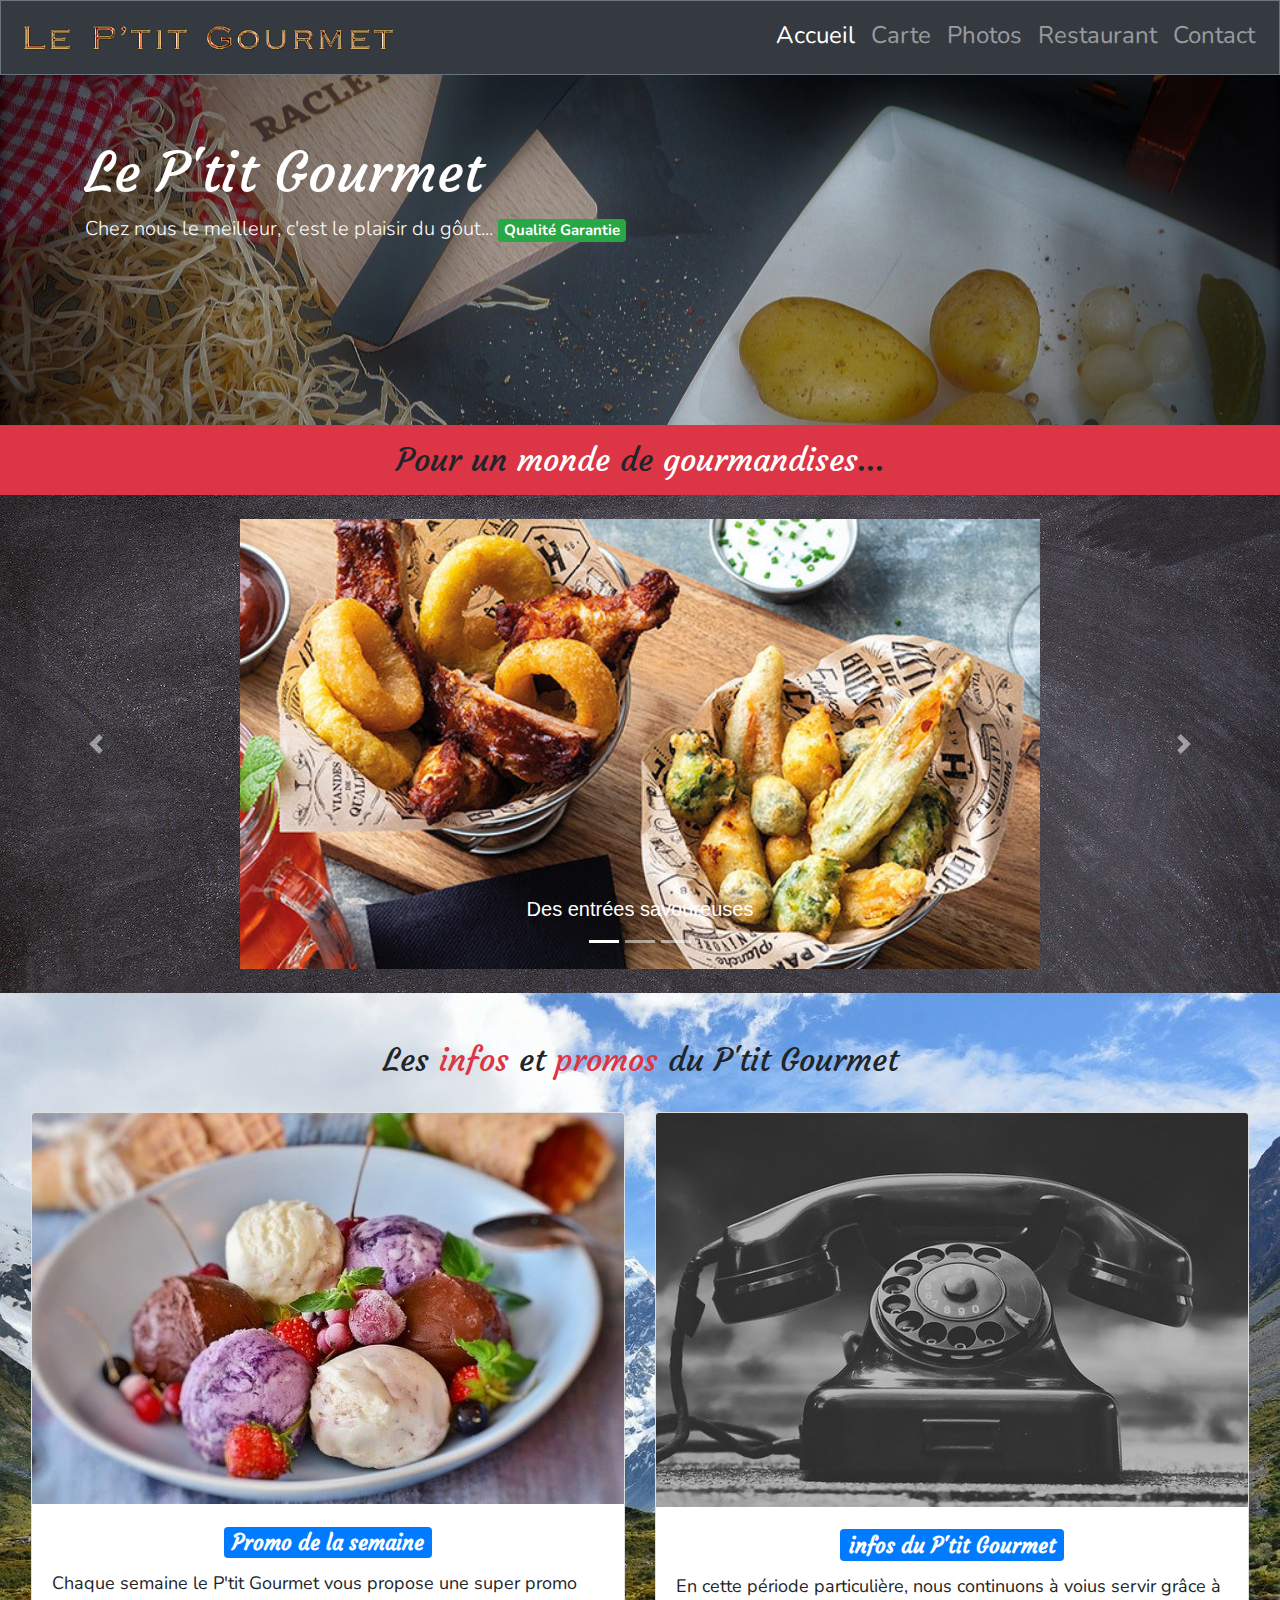
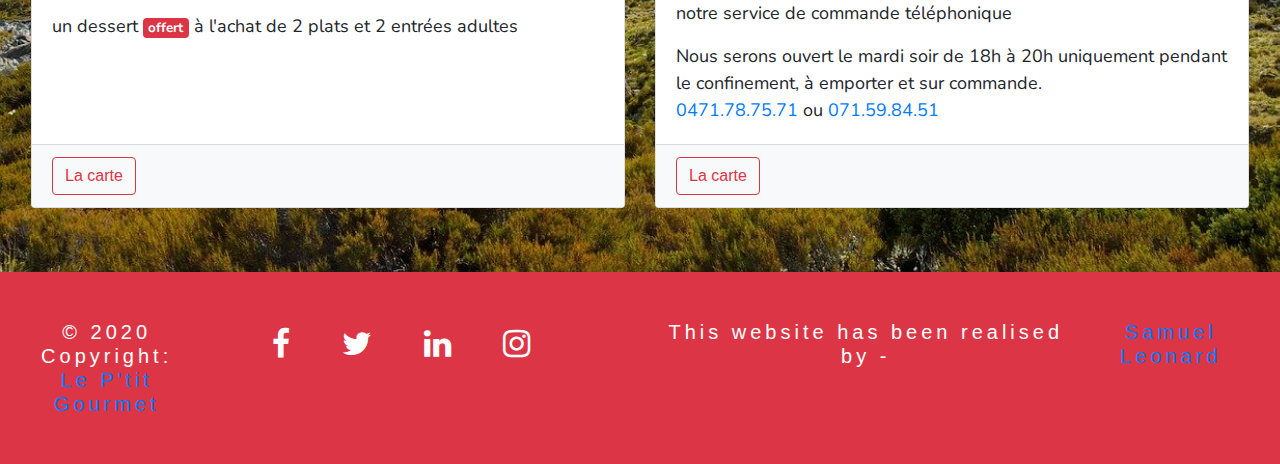
<file: index.html>
<!DOCTYPE html>
<html lang="FR-fr">

<head>
    <meta charset="UTF-8">
    <meta name="viewport" content="width=device-width, initial-scale=1.0">
    <link rel="stylesheet" href="https://stackpath.bootstrapcdn.com/bootstrap/4.1.1/css/bootstrap.min.css">
    <link href="https://fonts.googleapis.com/css?family=Nunito&display=swap" rel="stylesheet">
    <link href="https://fonts.googleapis.com/css?family=Courgette&display=swap" rel="stylesheet">
    <link rel="stylesheet" href="https://maxcdn.bootstrapcdn.com/font-awesome/4.5.0/css/font-awesome.min.css">
    <link rel="stylesheet" type="text/css" href="css/style.css">
    <title>Le petit Gourmet</title>
</head>

<body>

    <!-- navbar -->

    <nav class="navbar navbar-expand-lg navbar-dark bg-dark border border-secondary">
        <a class="navbar-brand" href="#"><img src="img/logo-le-petit-gourmet.png" class="w-75"></a>
        <button class="navbar-toggler ml-auto" type="button" data-toggle="collapse" data-target="#navbarNav"
            aria-controls="navbarNav" aria-expanded="false" aria-label="Toggle navigation">
            <span class="navbar-toggler-icon"></span>
        </button>
        <div class="collapse navbar-collapse" id="navbarNav">
            <ul class="navbar-nav ml-auto">
                <li class="nav-item active">
                    <a class="nav-link" href="#">Accueil<span class="sr-only">(current)</span></a>
                </li>
                <li class="nav-item">
                    <a class="nav-link" href="carte.html">Carte</a>
                </li>
                <li class="nav-item">
                    <a class="nav-link" href="entrees.html">Photos</a>
                </li>
                <li class="nav-item">
                    <a class="nav-link" href="restaurant.html">Restaurant</a>
                </li>
                <li class="nav-item">
                    <a class="nav-link" href="contact.html">Contact</a>
                </li>
            </ul>
        </div>
    </nav>
    <!-- Jumbotron -->

    <div class="jumbotron jumbotron-fluid text-white m-0"
        style="background: center/cover url('img/raclette-petit-gourmet.jpg'); height:350px">
        <div class="container">
            <h1 class="display-4">Le P'tit Gourmet</h1>
            <p class="lead">Chez nous le meilleur, c'est le plaisir du gôut... <span class="badge badge-success">Qualité
                    Garantie</span></p>
        </div>
    </div>

    <h2 class="text-center p-3 display-5 bg-danger m-0">Pour un <span class="text-white">monde</span> de <span class="text-white">gourmandises</span>...</h2>

    <!-- carousel -->


    <div class="fluid-container interligne pb-md-4 pt-md-4" style="background-image: url(img/black-background.jpg);">
        <div id="carouselExampleCaptions" class="carousel slide" data-ride="carousel">
            <ol class="carousel-indicators">
                <li data-target="#carouselExampleCaptions" data-slide-to="0" class="active"></li>
                <li data-target="#carouselExampleCaptions" data-slide-to="1"></li>
                <li data-target="#carouselExampleCaptions" data-slide-to="2"></li>
            </ol>
            <div class="carousel-inner">
                <div class="carousel-item active">
                    <img src="img/plat1.jpg" width="800" height="400" class="d-block ml-auto mr-auto img-fluid"
                        alt="...">
                    <div class="carousel-caption d-none d-md-block">
                        <h5>Des entrées savoureuses</h5>
                    </div>
                </div>
                <div class="carousel-item">
                    <img src="img/plat2.jpg" width="800" height="400" class="d-block ml-auto mr-auto img-fluid"
                        alt="...">
                    <div class="carousel-caption d-none d-md-block">
                        <h5>Des viandes aux cuissons parfaites</h5>
                    </div>
                </div>
                <div class="carousel-item">
                    <img src="img/plat3.jpg" width="800" height="400" class="d-block ml-auto mr-auto img-fluid"
                        alt="...">
                    <div class="carousel-caption d-none d-md-block">
                        <h5>Des burgers incroyablements bons</h5>
                    </div>
                </div>
            </div>
            <a class="carousel-control-prev" href="#carouselExampleCaptions" role="button" data-slide="prev">
                <span class="carousel-control-prev-icon" aria-hidden="true"></span>
                <span class="sr-only">Previous</span>
            </a>
            <a class="carousel-control-next" href="#carouselExampleCaptions" role="button" data-slide="next">
                <span class="carousel-control-next-icon" aria-hidden="true"></span>
                <span class="sr-only">Next</span>
            </a>
        </div>
    </div>

    <!-- cards info et news -->

    <!-- carte promo -->
<section class="py-5"style="background-image: url(img/montagne.jpg); background-size:cover;">
    <h2 class="text-center pb-3">Les <span class="text-danger">infos</span> et <span class="text-danger">promos</span> du P'tit Gourmet</h2>
    <div class="card-deck m-3">
        <div class="card">
            <img class="card-img-top" src="img/desserts/glace-fruits.jpg" alt="Card image cap">
            <div class="card-body">
                <h3 class="card-title text-center"><span class="badge badge-primary">Promo de la semaine</span></h3>
                <p class="card-text">Chaque semaine le P'tit Gourmet vous propose une super promo</p>
                <p class="card-text">un dessert <span class="badge badge-danger">offert</span> à l'achat de 2 plats et 2
                    entrées adultes</p>
            </div>
            <div class="card-footer bg-light">
                <small class="text-muted">
                    <a class="btn  btn-outline-danger" data-target="carte.html" href="carte.html">La carte</a>
                    </button>
                </small>

            </div>
        </div>

        <!-- carte info -->

        <div class="card">
            <img class="card-img-top" src="img/telephone.jpg" alt="Carte d'info commande par téléphone">
            <div class="card-body">
                <h3 class="card-title text-center"><span class="badge badge-primary">infos du P'tit Gourmet</span>
                </h3>
                <p class="card-text">En cette période particulière, nous continuons à voius servir grâce à notre service
                    de commande téléphonique</p>
                <p class="card-text">Nous serons ouvert le mardi soir de 18h à 20h uniquement pendant le confinement, à
                    emporter et sur commande.
                    <br><a href="+32471787571">0471.78.75.71</a> ou <a href="+3271598451">071.59.84.51</a></p>
            </div>
            <div class="card-footer bg-light">
                <small class="text-muted">
                    <a class="btn btn-outline-danger" data-target="carte.html" href="carte.html">La carte</a>
                    </button>
                </small>
            </div>
        </div>
    </div>
</section>

    <!-- footer -->

    <footer class="container-fluid bg-danger text-white pb-5">
        <div class="row justify-content-center d-flex">
            <div class="mt-auto mb-auto col-md-2 col-sm-12 col-12 h5 mt-sm-5 text-center">
                © 2020 Copyright: <a href="https://mdbootstrap.com/education/bootstrap/"> </br>Le P'tit Gourmet</a>
            </div>
            <div class="mt-auto mb-auto col-md-4 col-sm-12 col-12 py-5">
                <div class="justify-content-center d-flex">
                    <!-- Facebook -->
                    <a class="fb-ic my-font-awesome" href="#">
                        <i class="fa fa-facebook-f fa-lg white-text mr-md-5 mr-3 fa-2x"> </i>
                    </a>
                    <!-- Twitter -->
                    <a class="tw-ic my-font-awesome" href="#">
                        <i class="fa fa-twitter fa-lg white-text mr-md-5 mr-3 fa-2x"> </i>
                    </a>
                    <!--Linkedin -->
                    <a class="li-ic my-font-awesome" href="#">
                        <i class="fa fa-linkedin fa-lg white-text mr-md-5 mr-3 fa-2x"> </i>
                    </a>
                    <!--Instagram-->
                    <a class="ins-ic my-font-awesome" href="#">
                        <i class="fa fa-instagram fa-lg white-text mr-md-5 mr-3 fa-2x"> </i>
                    </a>
                </div>
            </div>
            <div class="mt-auto mb-auto justify-content-center d-flex col-md-6 col-sm-12 col-12 h5 text-sm-center">
                This website has been realised by -<a href="https://www.linkedin.com/in/leonard-samuel/"> Samuel
                    Leonard</a>
            </div>
        </div>
    </footer>

    <script src="https://code.jquery.com/jquery-3.4.1.slim.min.js"
    integrity="sha384-J6qa4849blE2+poT4WnyKhv5vZF5SrPo0iEjwBvKU7imGFAV0wwj1yYfoRSJoZ+n" crossorigin="anonymous">
</script>
<script src="https://cdn.jsdelivr.net/npm/popper.js@1.16.0/dist/umd/popper.min.js"
    integrity="sha384-Q6E9RHvbIyZFJoft+2mJbHaEWldlvI9IOYy5n3zV9zzTtmI3UksdQRVvoxMfooAo" crossorigin="anonymous">
</script>
<script src="https://stackpath.bootstrapcdn.com/bootstrap/4.4.1/js/bootstrap.min.js"
    integrity="sha384-wfSDF2E50Y2D1uUdj0O3uMBJnjuUD4Ih7YwaYd1iqfktj0Uod8GCExl3Og8ifwB6" crossorigin="anonymous">
</script>
</body>

</html>
</body>

<!-- details card section starts from here -->
</file>
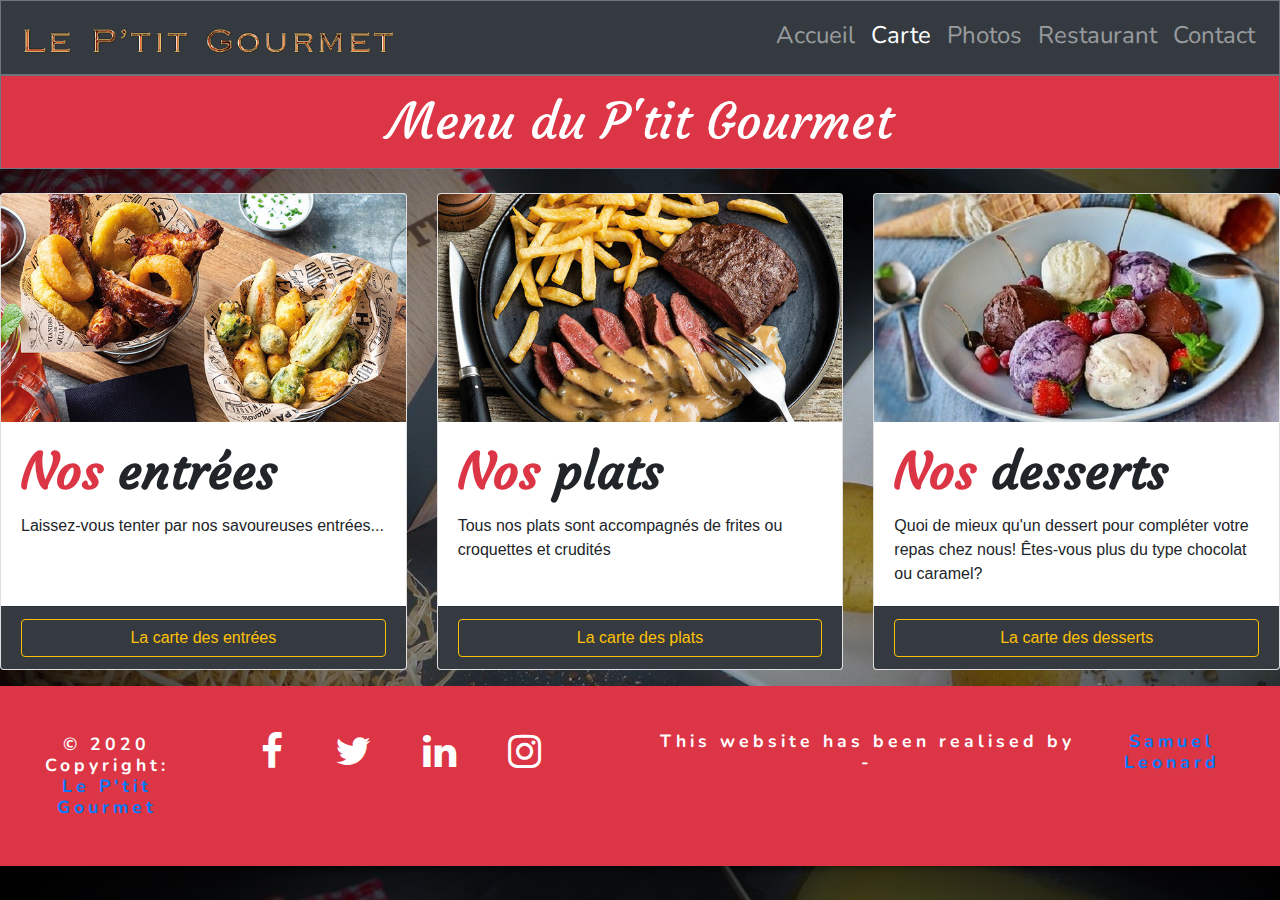
<file: carte.html>
<!DOCTYPE html>
<html lang="FR-fr">

<head>
    <meta charset="UTF-8">
    <meta name="viewport" content="width=device-width, initial-scale=1.0">
    <link rel="stylesheet" href="https://stackpath.bootstrapcdn.com/bootstrap/4.1.1/css/bootstrap.min.css">
    <link href="https://fonts.googleapis.com/css?family=Nunito&display=swap" rel="stylesheet">
    <link href="https://fonts.googleapis.com/css?family=Courgette&display=swap" rel="stylesheet">
    <link rel="stylesheet" href="https://maxcdn.bootstrapcdn.com/font-awesome/4.5.0/css/font-awesome.min.css">
    <link rel="stylesheet" type="text/css" href="css/carte.css">
    <title>Le petit Gourmet</title>
</head>

<body  style="background-image: url(img/raclette-petit-gourmet.jpg); background-size:cover;">
    <!-- navbar -->

    <nav class="navbar navbar-expand-lg navbar-dark bg-dark border border-secondary">
        <a class="navbar-brand" href="#"><img src="img/logo-le-petit-gourmet.png" class="w-75"></a>
        <button class="navbar-toggler ml-auto" type="button" data-toggle="collapse" data-target="#navbarNav"
            aria-controls="navbarNav" aria-expanded="false" aria-label="Toggle navigation">
            <span class="navbar-toggler-icon"></span>
        </button>
        <div class="collapse navbar-collapse" id="navbarNav">
            <ul class="navbar-nav ml-auto">
                <li class="nav-item">
                    <a class="nav-link" href="index.html">Accueil</a>
                </li>
                <li class="nav-item active">
                    <a class="nav-link" href="#">Carte<span class="sr-only">(current)</span></a>
                </li>
                <li class="nav-item">
                    <a class="nav-link" href="entrees.html">Photos</a>
                </li>
                <li class="nav-item">
                    <a class="nav-link" href="#">Restaurant</a>
                </li>
                <li class="nav-item">
                    <a class="nav-link" href="#">Contact</a>
                </li>
            </ul>
        </div>
    </nav>

    <h1 class="text-center bg-danger p-3 text-white border border-secondary">Menu du P'tit 
Gourmet</h1>

    <div class="card-deck py-3">

        <!-- carte entrées -->

        <div class="card">
            <img src="img/plat1.jpg" class="card-img-top" alt="les entrées du petit 
Gourmet">
            <div class="card-body">
                <h2 class="card-title"><span class="text-danger">Nos</span> entrées</h2>
                <p class="card-text">Laissez-vous tenter par nos savoureuses entrées...</p>
            </div>
            <div class="card-footer bg-dark">
                <button class="btn btn-block btn-outline-warning" data-toggle="modal" data-target="#entrees">La carte
                    des entrées</button>
            </div>
        </div>

        <!-- carte des plats -->

        <div class="card">
            <img src="img/plat2.jpg" class="card-img-top" alt="les plats du petit 
Gourmet">
            <div class="card-body">
                <h2 class="card-title"><span class="text-danger">Nos</span> plats</h2>
                <p class="card-text">Tous nos plats sont accompagnés de frites ou croquettes et crudités</p>
            </div>
            <div class="card-footer bg-dark">
                <button class="btn btn-block btn-outline-warning" data-toggle="modal" data-target="#plats">La carte des
                    plats</button>
            </div>
        </div>

        <!-- carte des desserts -->

        <div class="card">
            <img src="img/dessert.jpg" class="card-img-top" alt="les desserts du petit 
Gourmet">
            <div class="card-body">
                <h2 class="card-title"><span class="text-danger">Nos</span> desserts</h2>
                <p class="card-text" >Quoi de mieux qu'un dessert pour compléter votre repas chez nous! Êtes-vous plus du
                    type chocolat ou caramel?</p>
            </div>
            <div class="card-footer bg-dark">
                <button class="btn btn-block btn-outline-warning" data-toggle="modal" data-target="#desserts">La carte
                    des desserts</button>
            </div>
        </div>
    </div>

    <!-- MODAL --->

    <div id="entrees" class="modal fade">
        <div class="modal-dialog modal-lg">
            <div class="modal-content">
                <div class="modal-header">
                    <h5 class="modal-title m-auto">La <span class="text-danger">carte</span> des entrées </h5>
                    <button class="close" data-dismiss="modal">
                        <span>&times;</span>
                    </button>
                </div>
                <div class="modal-body bg-danger">
                    <div class="container  text-light">
                        <div class="row" style="background-image: url(img/black-background.jpg);">
                            <div class="col py-2">Brochette à la pièce</div>
                            <div class="col py-2">1,50€</div>
                            <div class="w-100"></div>
                            <div class="col py-2 ">Planche P'tit 
Gourmet (fromages,charcuteries,fruits)</div>
                            <div class="col py-2">6€/p.p.</div>
                            <div class="w-100"></div>
                            <div class="col py-2 ">Croquette fromage, P'tit 
Gourmet ou crevettes</div>
                            <div class="col py-2">6€</div>
                            <div class="w-100"></div>
                            <div class="col py-2">Duo de croquettes</div>
                            <div class="col py-2">11€</div>
                            <div class="w-100"></div>
                            <div class="col py-2">Trio de crequettes</div>
                            <div class="col py-2">17€</div>
                            <div class="w-100"></div>
                            <div class="col py-2">Scampis au beurre à l'ail</div>
                            <div class="col py-2">12€</div>
                            <div class="w-100"></div>
                            <div class="col py-2">Carpaccio</div>
                            <div class="col py-2">12€</div>
                        </div>
                    </div>
                </div>
                <div class="modal-footer">
                    <button class="btn btn-secondary" data-dismiss="modal">Fermer</button>
                    <button class="btn btn-primary" data-toggle="tooltip" data-placement="bottom"
                        title="Bientôt disponible">Ajouter au panier</button>
                </div>
            </div>
        </div>
    </div>

    <div id="plats" class="modal fade">
        <div class="modal-dialog modal-lg">
            <div class="modal-content">
                <div class="modal-header">
                    <h5 class="modal-title m-auto">La <span class="text-danger">carte</span> des plats</h5>
                    <button class="close" data-dismiss="modal">
                        <span>&times;</span>
                    </button>
                </div>
                <div class="modal-body bg-danger">
                    <div class="container  text-light">
                        <div class="row" style="background-image: url(img/black-background.jpg)">
                            <div class="col py-2">Americain maison</div>
                            <div class="col py-2">13€</div>
                            <div class="w-100"></div>
                            <div class="col py-2 ">Hamburger savoyard (fromage de savoie) ou maison (cheddard)</div>
                            <div class="col py-2">13€</div>
                            <div class="w-100"></div>
                            <div class="col py-2 ">brochettes</div>
                            <div class="col py-2">15€</div>
                            <div class="w-100"></div>
                            <div class="col py-2">Scampis beurre à l'ail</div>
                            <div class="col py-2">17€</div>
                            <div class="w-100"></div>
                            <div class="col py-2">Carpaccio</div>
                            <div class="col py-2">18€</div>
                            <div class="w-100"></div>
                            <div class="col py-2">Filet pur</div>
                            <div class="col py-2">18€</div>
                            <div class="w-100"></div>
                            <div class="col py-2">Raclette (avec appareil en prêt gratuitement)</div>
                            <div class="col py-2">22€</div>
                            <div class="w-100"></div>
                            <div class="col py-2">Côte à l'os boeuf ou cheval ou NEW ORLEANS (côte à l'os de boeuf flambée au bourbon)</div>
                            <div class="col py-2">23€</div>
                        </div>
                    </div>
                </div>
                <div class="modal-footer">
                    <button class="btn btn-secondary" data-dismiss="modal">Fermer</button>
                    <button class="btn btn-primary" data-toggle="tooltip" data-placement="bottom"
                        title="Bientôt disponible">Ajouter au panier</button>
                </div>
            </div>
        </div>
    </div>

    <div id="desserts" class="modal fade">
        <div class="modal-dialog modal-lg">
            <div class="modal-content">
                <div class="modal-header">
                    <h5 class="modal-title m-auto">La <span class="text-danger">carte</span> des desserts</h5>
                    <button class="close" data-dismiss="modal">
                        <span>&times;</span>
                    </button>
                </div>
                <div class="modal-body bg-danger">
                    <div class="container  text-light">
                        <div class="row" style="background-image: url(img/black-background.jpg);">
                            <div class="col py-2">Mousse au chocolat maison</div>
                            <div class="col py-2">8€</div>
                            <div class="w-100"></div>
                            <div class="col py-2 ">Glace aux fruits</div>
                            <div class="col py-2">8€</div>
                            <div class="w-100"></div>
                            <div class="col py-2 ">Banana Split</div>
                            <div class="col py-2">8€</div>
                            <div class="w-100"></div>
                            <div class="col py-2">Salade de fruits</div>
                            <div class="col py-2">8€</div>
                            <div class="w-100"></div>
                            <div class="col py-2">Tiramisu</div>
                            <div class="col py-2">8€</div>
                            <div class="w-100"></div>
                            <div class="col py-2">Crumble aux fruits</div>
                            <div class="col py-2">8€</div>
                        </div>
                    </div>
                </div>
                <div class="modal-footer">
                    <button class="btn btn-secondary" data-dismiss="modal">Fermer</button>
                    <button class="btn btn-primary" data-toggle="tooltip" data-placement="bottom"
                        title="Bientôt disponible">Ajouter au panier</button>
                </div>
            </div>
        </div>
    </div>

    <!-- footer -->

    <footer class="container-fluid bg-danger text-white pb-5">
        <div class="row justify-content-center d-flex">
            <div class="mt-auto mb-auto col-md-2 col-sm-12 col-12 h5 mt-sm-5 text-center">
                © 2020 Copyright: <a href="https://mdbootstrap.com/education/bootstrap/"> </br>Le P'tit Gourmet</a>
            </div>
            <div class="mt-auto mb-auto col-md-4 col-sm-12 col-12 py-5">
                <div class="justify-content-center d-flex">
                    <!-- Facebook -->
                    <a class="fb-ic my-font-awesome" href="#">
                        <i class="fa fa-facebook-f fa-lg white-text mr-md-5 mr-3 fa-2x"> </i>
                    </a>
                    <!-- Twitter -->
                    <a class="tw-ic my-font-awesome" href="#">
                        <i class="fa fa-twitter fa-lg white-text mr-md-5 mr-3 fa-2x"> </i>
                    </a>
                    <!--Linkedin -->
                    <a class="li-ic my-font-awesome" href="#">
                        <i class="fa fa-linkedin fa-lg white-text mr-md-5 mr-3 fa-2x"> </i>
                    </a>
                    <!--Instagram-->
                    <a class="ins-ic my-font-awesome" href="#">
                        <i class="fa fa-instagram fa-lg white-text mr-md-5 mr-3 fa-2x"> </i>
                    </a>
                </div>
            </div>
            <div class="mt-auto mb-auto justify-content-center d-flex col-md-6 col-sm-12 col-12 h5 text-sm-center">
                This website has been realised by -<a href="https://www.linkedin.com/in/leonard-samuel/"> Samuel
                    Leonard</a>
            </div>
        </div>
    </footer>


<!-- details card section starts from here -->

<script src="https://code.jquery.com/jquery-3.4.1.slim.min.js"
    integrity="sha384-J6qa4849blE2+poT4WnyKhv5vZF5SrPo0iEjwBvKU7imGFAV0wwj1yYfoRSJoZ+n" crossorigin="anonymous">
</script>
<script src="https://cdn.jsdelivr.net/npm/popper.js@1.16.0/dist/umd/popper.min.js"
    integrity="sha384-Q6E9RHvbIyZFJoft+2mJbHaEWldlvI9IOYy5n3zV9zzTtmI3UksdQRVvoxMfooAo" crossorigin="anonymous">
</script>
<script src="https://stackpath.bootstrapcdn.com/bootstrap/4.4.1/js/bootstrap.min.js"
    integrity="sha384-wfSDF2E50Y2D1uUdj0O3uMBJnjuUD4Ih7YwaYd1iqfktj0Uod8GCExl3Og8ifwB6" crossorigin="anonymous">
</script>
</body>

</html>
</file>
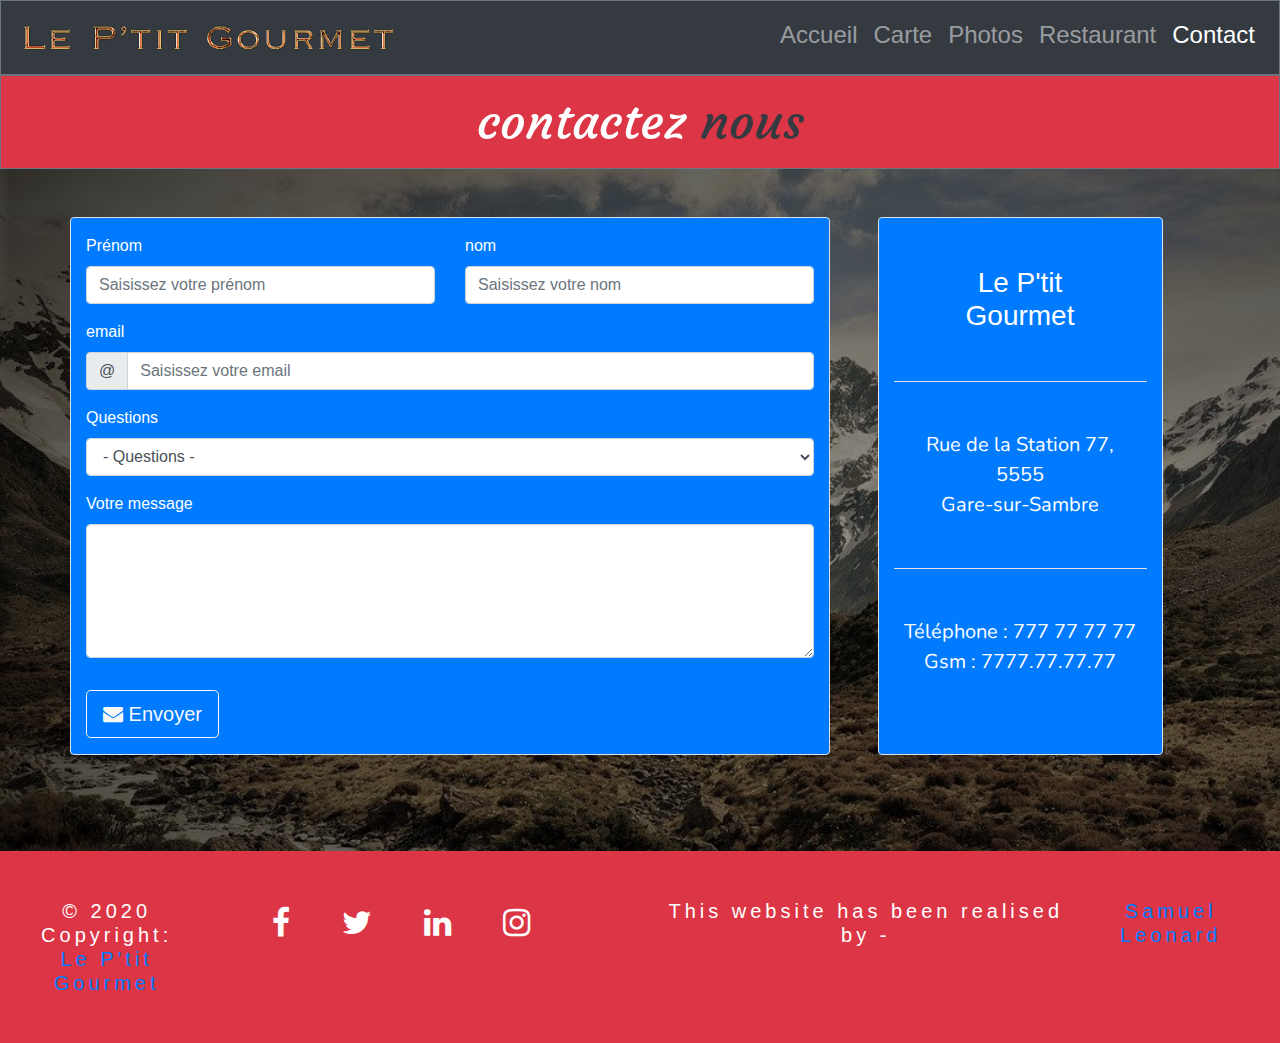
<file: contact.html>
<!DOCTYPE html>
<html lang="FR-fr">

<head>
    <meta charset="UTF-8">
    <meta name="viewport" content="width=device-width, initial-scale=1.0">
    <link rel="stylesheet" href="https://stackpath.bootstrapcdn.com/bootstrap/4.1.1/css/bootstrap.min.css">
    <link href="https://fonts.googleapis.com/css?family=Nunito&display=swap" rel="stylesheet">
    <link href="https://fonts.googleapis.com/css?family=Courgette&display=swap" rel="stylesheet">
    <link rel="stylesheet" href="https://maxcdn.bootstrapcdn.com/font-awesome/4.5.0/css/font-awesome.min.css">
    <link rel="stylesheet" type="text/css" href="css/contact.css">
    <title>Le petit 
gourmet</title>
</head>

<body style="background-image: url(img/montagne-contact.jpg); background-size:cover;">

    <!-- navbar -->

    <nav class="navbar navbar-expand-lg navbar-dark bg-dark border border-secondary mb-0">
        <a class="navbar-brand" href="#"><img src="img/logo-le-petit-gourmet.png" class="w-75"></a>
        <button class="navbar-toggler ml-auto" type="button" data-toggle="collapse" data-target="#navbarNav"
            aria-controls="navbarNav" aria-expanded="false" aria-label="Toggle navigation">
            <span class="navbar-toggler-icon"></span>
        </button>
        <div class="collapse navbar-collapse" id="navbarNav">
            <ul class="navbar-nav ml-auto">
                <li class="nav-item">
                    <a class="nav-link" href="index.html">Accueil</a>
                </li>
                <li class="nav-item">
                    <a class="nav-link" href="carte.html">Carte</a>
                </li>
                <li class="nav-item">
                    <a class="nav-link" href="entrees.html">Photos</a>
                </li>
                <li class="nav-item">
                    <a class="nav-link" href="restaurant.html">Restaurant</a>
                </li>
                <li class="nav-item active">
                    <a class="nav-link" href="#"><span class="sr-only">(current)</span>Contact</a>
                </li>
            </ul>
        </div>
    </nav>

    <h1 class="text-center bg-danger p-3 mb-5 text-white border border-secondary">contactez <span class="text-dark">nous</span></h1>

    <!--form-->

    <div class="container mb-5 mt-3 mx-auto">
        <form>
            <div class="row">
                <div class="col-xl-8 col-md-12 mb-5 border rounded primary-lg bg-primary text-white">
                    <div class="row">

                        <!--first-name-->

                        <div class="col-md-6 col-xs-12">
                            <div class="form-group mt-3">
                                <label>Prénom</label>
                                <input type="text" name="prenom" placeholder="Saisissez votre prénom"
                                    class="form-control" />
                            </div>
                        </div>

                        <!--second-name-->

                        <div class="col-md-6 col-xs-12 ">
                            <div class="form-group mt-3">
                                <label>nom</label>
                                <input type="text" name="nom" placeholder="Saisissez votre nom" class="form-control" />
                            </div>
                        </div>

                    </div>

                    <!--email-->

                    <div class="row">
                        <div class="col-xl-12">
                            <div class="form-group">
                                <label>email</label>
                                <div class="input-group">
                                    <div class="input-group-prepend">
                                        <div class="input-group-text">@</div>
                                    </div>
                                    <input type="text" name="email" placeholder="Saisissez votre email"
                                        class="form-control" />
                                </div>
                            </div>
                        </div>
                    </div>

                    <!--questions-->

                    <div class="row">
                        <div class="col-12">
                            <div class="form-group">
                                <label>Questions</label>
                                <select class="form-control">
                                    <option value="readonly">- Questions -</option>
                                    <option value="menu">nos menus</option>
                                    <option value="livraison">notre système de livraison</option>
                                    <option value="horaires">nos horaires</option>
                                    <option value="réservations">les réservations</option>
                                </select>
                            </div>
                        </div>
                    </div>


                    <!--message-->

                    <div class="row">
                        <div class="col-12">
                            <div class="form-group">
                                <label for="textarea">Votre message</label>
                                <textarea class="form-control" id="textarea" rows="5"></textarea>
                            </div>
                        </div>
                    </div>

                    <!--submited-->

                    <a href="#" class="btn btn-outline-light my-3 btn-lg" type="submit"><i class="fa fa-envelope"></i>
                        Envoyer</a>
                </div>

                <!--restaurant contact adress-->

                <div class="col-xl-3 offset-1 col-md-12 mb-5 mx-auto border rounded shadow-lg bg-primary text-white">
                    <div class="row text-center">

                        <!--dogger mariembourg-->

                        <div class="col-12 my-5">
                            <h3 class="border-bottom pb-5 mb-5">Le P'tit<br>
Gourmet</h3>
                            <p class="text-center border-bottom  pb-5 mb-5">Rue de la Station 77,<br>
                            5555<br>Gare-sur-Sambre</p>
                            <p>Téléphone : 777 77 77 77</br>Gsm : 7777.77.77.77</p>
                        </div>
                    </div>
                </div>

            </div>
        </form>
    </div>


    <footer class="container-fluid bg-danger text-white pb-5">
        <div class="row justify-content-center d-flex">
            <div class="mt-auto mb-auto col-md-2 col-sm-12 col-12 h5 mt-sm-5 text-center">
                © 2020 Copyright: <a href="https://mdbootstrap.com/education/bootstrap/"> </br>Le P'tit 
Gourmet</a>
            </div>
            <div class="mt-auto mb-auto col-md-4 col-sm-12 col-12 py-5">
                <div class="justify-content-center d-flex">
                    <!-- Facebook -->
                    <a class="fb-ic my-font-awesome" href="#">
                        <i class="fa fa-facebook-f fa-lg white-text mr-md-5 mr-3 fa-2x"> </i>
                    </a>
                    <!-- Twitter -->
                    <a class="tw-ic my-font-awesome" href="#">
                        <i class="fa fa-twitter fa-lg white-text mr-md-5 mr-3 fa-2x"> </i>
                    </a>
                    <!--Linkedin -->
                    <a class="li-ic my-font-awesome" href="#">
                        <i class="fa fa-linkedin fa-lg white-text mr-md-5 mr-3 fa-2x"> </i>
                    </a>
                    <!--Instagram-->
                    <a class="ins-ic my-font-awesome" href="#">
                        <i class="fa fa-instagram fa-lg white-text mr-md-5 mr-3 fa-2x"> </i>
                    </a>
                </div>
            </div>
            <div class="mt-auto mb-auto justify-content-center d-flex col-md-6 col-sm-12 col-12 h5 text-sm-center">
                This website has been realised by -<a href="https://www.linkedin.com/in/leonard-samuel/"> Samuel
                    Leonard</a>
            </div>
        </div>
    </footer>


<!-- details card section starts from here -->

<script src="https://code.jquery.com/jquery-3.4.1.slim.min.js"
    integrity="sha384-J6qa4849blE2+poT4WnyKhv5vZF5SrPo0iEjwBvKU7imGFAV0wwj1yYfoRSJoZ+n" crossorigin="anonymous">
</script>
<script src="https://cdn.jsdelivr.net/npm/popper.js@1.16.0/dist/umd/popper.min.js"
    integrity="sha384-Q6E9RHvbIyZFJoft+2mJbHaEWldlvI9IOYy5n3zV9zzTtmI3UksdQRVvoxMfooAo" crossorigin="anonymous">
</script>
<script src="https://stackpath.bootstrapcdn.com/bootstrap/4.4.1/js/bootstrap.min.js"
    integrity="sha384-wfSDF2E50Y2D1uUdj0O3uMBJnjuUD4Ih7YwaYd1iqfktj0Uod8GCExl3Og8ifwB6" crossorigin="anonymous">
</script>
</body>

</html>
</file>
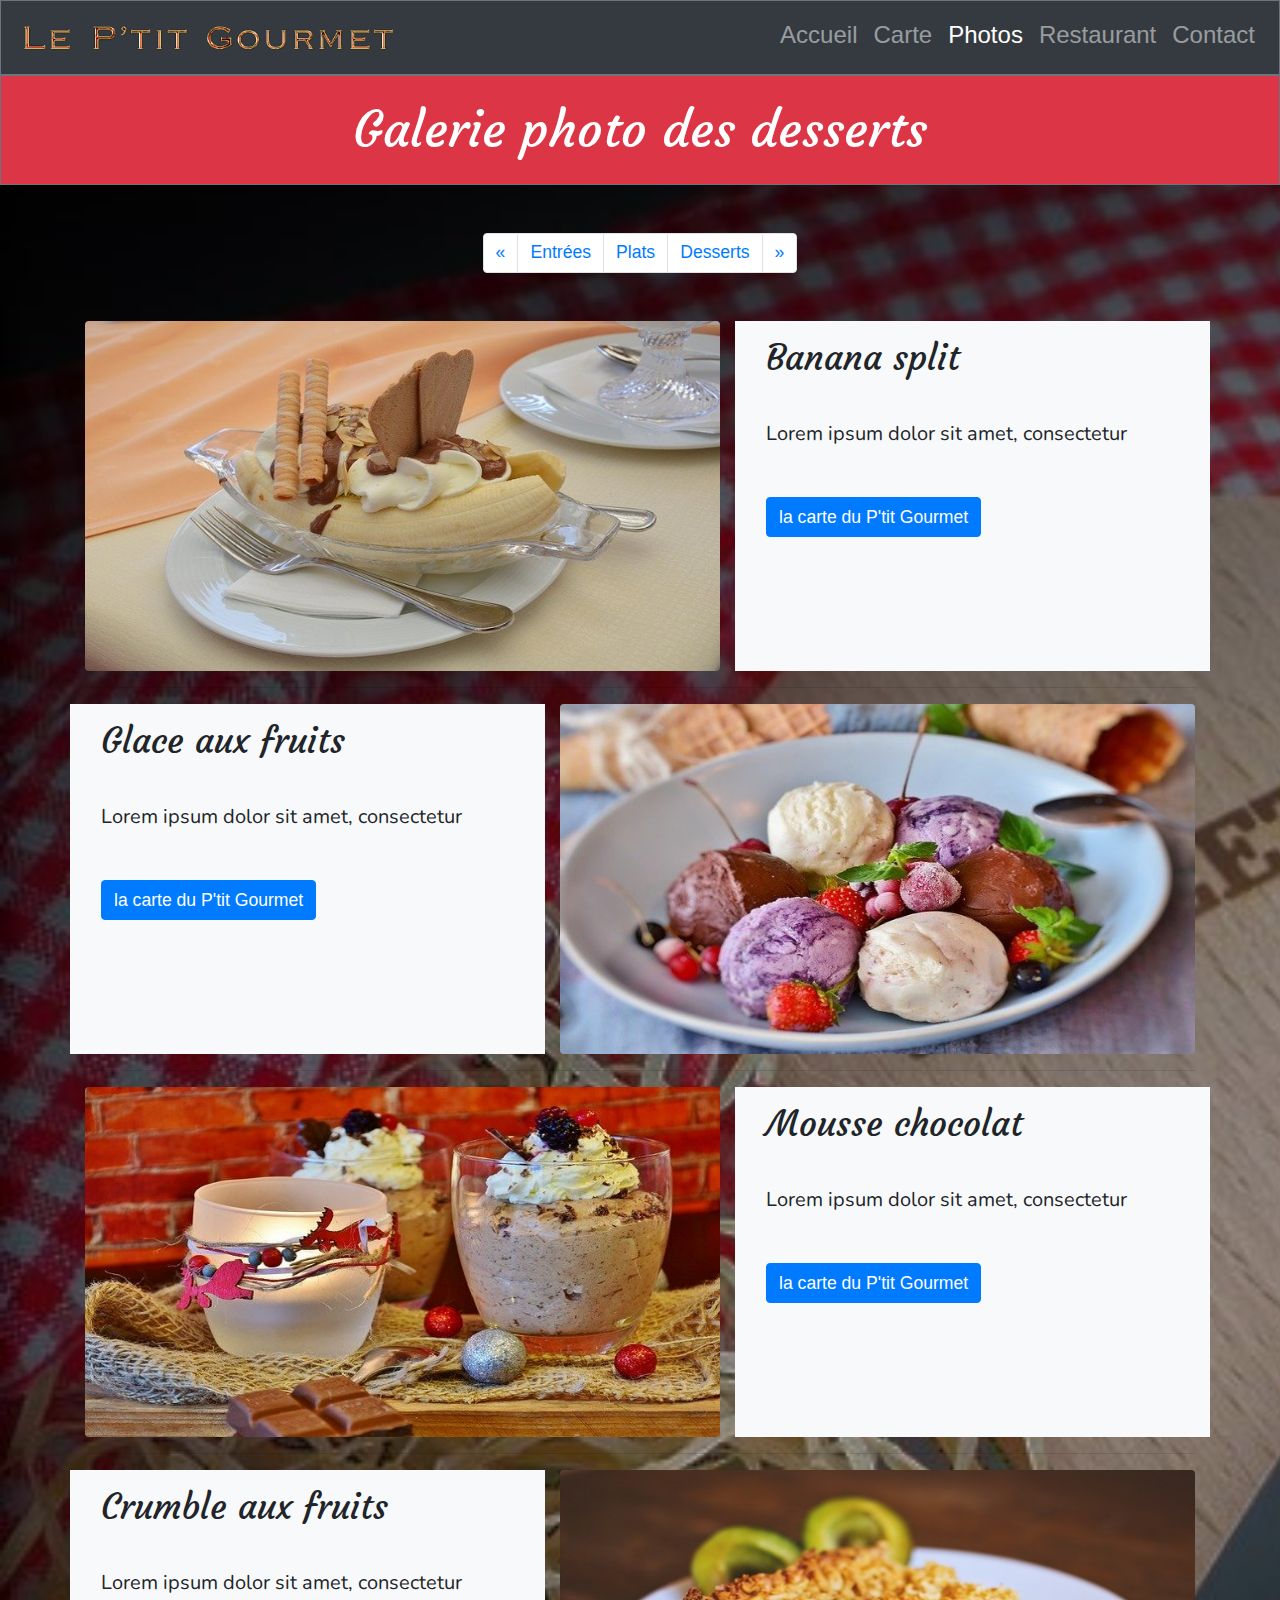
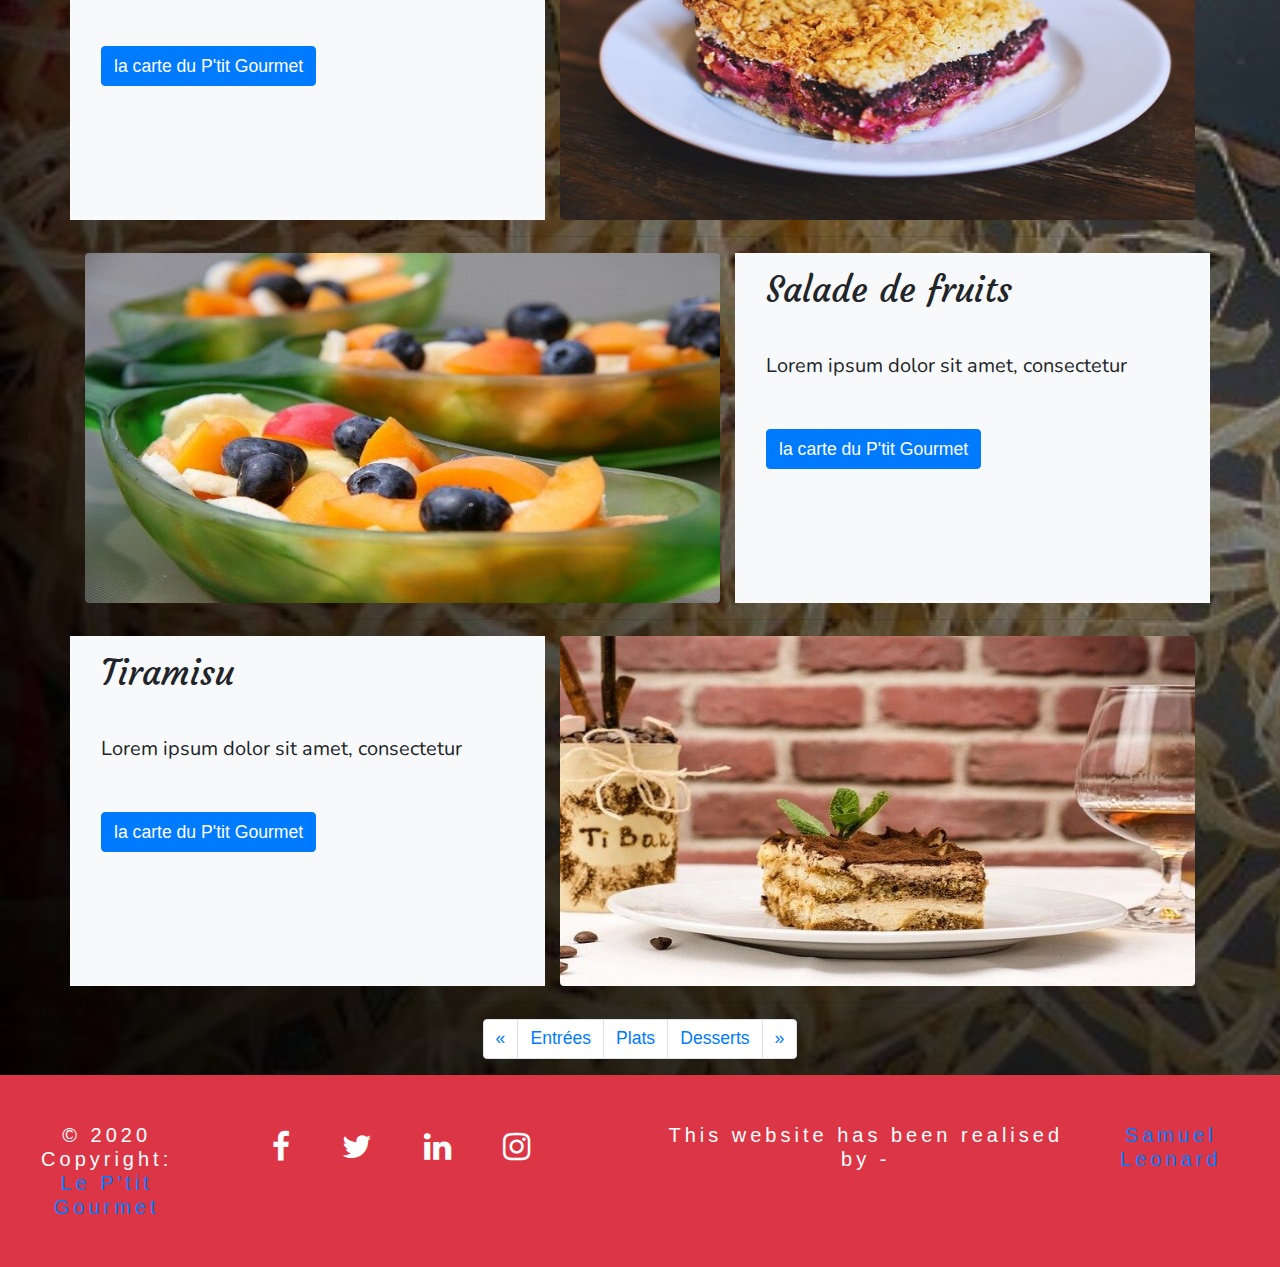
<file: dessert.html>
<!DOCTYPE html>
<html lang="FR-fr">

<head>
    <meta charset="UTF-8">
    <meta name="viewport" content="width=device-width, initial-scale=1.0">
    <link rel="stylesheet" href="https://stackpath.bootstrapcdn.com/bootstrap/4.1.1/css/bootstrap.min.css">
    <link href="https://fonts.googleapis.com/css?family=Nunito&display=swap" rel="stylesheet">
    <link href="https://fonts.googleapis.com/css?family=Courgette&display=swap" rel="stylesheet">
    <link rel="stylesheet" href="https://maxcdn.bootstrapcdn.com/font-awesome/4.5.0/css/font-awesome.min.css">
    <link rel="stylesheet" type="text/css" href="css/photo.css">
    <title>Galerie photo des desserts | P'tit 
gourmet</title>
</head>

<body  style="background-image: url(img/raclette-petit-gourmet.jpg); background-size:cover;">

    <!-- navbar -->

    <nav class="navbar navbar-expand-lg navbar-dark bg-dark border border-secondary">
        <a class="navbar-brand" href="#"><img src="img/logo-le-petit-gourmet.png" class="w-75"></a>
        <button class="navbar-toggler ml-auto" type="button" data-toggle="collapse" data-target="#navbarNav"
            aria-controls="navbarNav" aria-expanded="false" aria-label="Toggle navigation">
            <span class="navbar-toggler-icon"></span>
        </button>
        <div class="collapse navbar-collapse" id="navbarNav">
            <ul class="navbar-nav ml-auto">
                <li class="nav-item">
                    <a class="nav-link" href="index.html">Accueil</a>
                </li>
                <li class="nav-item">
                    <a class="nav-link" href="carte.html">Carte</a>
                </li>
                <li class="nav-item active">
                    <a class="nav-link" href="#">Photos<span class="sr-only">(current)</span></a>
                </li>
                <li class="nav-item">
                    <a class="nav-link" href="restaurant.html">Restaurant</a>
                </li>
                <li class="nav-item">
                    <a class="nav-link" href="contact.html">Contact</a>
                </li>
            </ul>
        </div>
    </nav>

    <h1 class="text-center bg-danger p-4 mb-5 text-white border border-secondary">Galerie photo des desserts</h1>


    <!-- Page Content -->
    <div class="container">
        <!-- Pagination top -->
 <ul class="pagination justify-content-center mb-5">
    <li class="page-item">
        <a class="page-link" href="plats.html" aria-label="Previous">
            <span aria-hidden="true">&laquo;</span>
            <span class="sr-only">Précédent</span>
        </a>
    </li>
    <li class="page-item">
        <a class="page-link" href="entrees.html">Entrées</a>
    </li>
    <li class="page-item">
        <a class="page-link" href="plats.html">Plats</a>
    </li>
    <li class="page-item">
        <a class="page-link" href="#">Desserts</a>
    </li>
    <li class="page-item">
        <a class="page-link" href="entrees.html" aria-label="Next">
            <span aria-hidden="true">&raquo;</span>
            <span class="sr-only">Suivant</span>
        </a>
    </li>
</ul>


        <!-- Banana split -->
        <div class="row ">
            <div class="col-md-7 order-md-1 order-2">
                <a href="#">
                    <img class="img-fluid rounded mb-3 mb-md-0" src="img/desserts/banana-split.jpg"
                        alt="banana split du P'tit 
Gourmet">
                </a>
            </div>
            <div class="col-md-5 bg-light order-md-2 order-1 text-center text-md-left">
                <h2 class="p-3">Banana split</h2>
                <p class="p-0 p-sm-3">Lorem ipsum dolor sit amet, consectetur
                </p>
                <a class="btn btn-primary m-3" href="carte.html">la carte du P'tit 
Gourmet</a>
            </div>
        </div>
        <!-- /.row -->

        <hr>

        <!-- Glace aux fruits -->
        <div class="row">
            <div class="col-md-7 order-md-2 order-2">
                <a href="#">
                    <img class="img-fluid rounded mb-3 mb-md-0" src="img/desserts/glace-fruits.jpg"
                        alt="glace aux fruits">
                </a>
            </div>
            <div class="col-md-5 order-md-1 order-1 bg-light text-center text-md-left">
                <h2 class="p-3">Glace aux fruits</h2>
                <p class="p-0 p-sm-3">Lorem ipsum dolor sit amet, consectetur
                </p>
                <a class="btn btn-primary m-3" href="#">la carte du P'tit 
Gourmet</a>
            </div>
        </div>
        <!-- /.row -->

        <hr>

        <!-- Mousse au chocolat -->
        <div class="row">
            <div class="col-md-7 order-md-1 order-2">
                <a href="#">
                    <img class="img-fluid rounded mb-3 mb-md-0" src="img/desserts/mousse-chocolat.jpg"
                        alt="mousse au chocolat">
                </a>
            </div>
            <div class="col-md-5 bg-light order-md-2 order-1 text-center text-md-left">
                <h2 class="p-3">Mousse chocolat</h2>
                <p class="p-0 p-sm-3">Lorem ipsum dolor sit amet, consectetur
                </p>
                <a class="btn btn-primary m-3" href="#">la carte du P'tit 
Gourmet</a>
            </div>
        </div>
        <!-- /.row -->

        <hr>

        <!-- Crumble aux fruits -->
        <div class="row">

            <div class="col-md-7 order-md-2 order-2">
                <a href="#">
                    <img class="img-fluid rounded mb-3 mb-md-0" src="img/desserts/crumble-fruit.jpg"
                        alt="crumble aux fruits">
                </a>
            </div>
            <div class="col-md-5 bg-light order-md-1 order-1 text-center text-md-left">
                <h2 class="p-3">Crumble aux fruits</h2>
                <p class="p-0 p-sm-3">Lorem ipsum dolor sit amet, consectetur
                </p>
                <a class="btn btn-primary m-3" href="#">la carte du P'tit 
Gourmet</a>
            </div>
        </div>

        <!-- /.row -->

        <hr>

        <!-- Salade de fruits -->
        <div class="row">

            <div class="col-md-7 order-md-1 order-2">
                <a href="#">
                    <img class="img-fluid rounded mb-3 mb-md-0" src="img/desserts/salade-fruits.jpg"
                        alt="salade de fruits">
                </a>
            </div>
            <div class="col-md-5 bg-light order-md-2 order-1 text-center text-md-left">
                <h2 class="p-3">Salade de fruits</h2>
                <p class="p-0 p-sm-3">Lorem ipsum dolor sit amet, consectetur
                </p>
                <a class="btn btn-primary m-3" href="#">la carte du P'tit 
Gourmet</a>
            </div>
        </div>

        <!-- /.row -->

        <hr>

        <!-- Tiramisu -->
        <div class="row">

            <div class="col-md-7 order-md-2 order-2">
                <a href="#">
                    <img class="img-fluid rounded mb-3 mb-md-0" src="img/desserts/tiramisu.jpg" alt="Tiramisu">
                </a>
            </div>
            <div class="col-md-5 bg-light order-md-1 order-1 text-center text-md-left">
                <h2 class="p-3">Tiramisu</h2>
                <p class="p-0 p-sm-3">Lorem ipsum dolor sit amet, consectetur
                </p>
                <a class="btn btn-primary m-3" href="#">la carte du P'tit 
Gourmet</a>
            </div>
        </div>
        <!-- /.row -->

        <hr>

 <!-- Pagination bottom -->
 <ul class="pagination justify-content-center">
    <li class="page-item">
        <a class="page-link" href="plats.html" aria-label="Previous">
            <span aria-hidden="true">&laquo;</span>
            <span class="sr-only">Précédent</span>
        </a>
    </li>
    <li class="page-item">
        <a class="page-link" href="entrees.html">Entrées</a>
    </li>
    <li class="page-item">
        <a class="page-link" href="plats.html">Plats</a>
    </li>
    <li class="page-item">
        <a class="page-link" href="#">Desserts</a>
    </li>
    <li class="page-item">
        <a class="page-link" href="entrees.html" aria-label="Next">
            <span aria-hidden="true">&raquo;</span>
            <span class="sr-only">Suivant</span>
        </a>
    </li>
</ul>

</div>
    <!-- /.container -->
    <!-- footer -->

    <footer class="container-fluid bg-danger text-white pb-5">
        <div class="row justify-content-center d-flex">
            <div class="mt-auto mb-auto col-md-2 col-sm-12 col-12 h5 mt-sm-5 text-center">
                © 2020 Copyright: <a href="https://mdbootstrap.com/education/bootstrap/"> </br>Le P'tit 
Gourmet</a>
            </div>
            <div class="mt-auto mb-auto col-md-4 col-sm-12 col-12 py-5">
                <div class="justify-content-center d-flex">
                    <!-- Facebook -->
                    <a class="fb-ic my-font-awesome" href="#">
                        <i class="fa fa-facebook-f fa-lg white-text mr-md-5 mr-3 fa-2x"> </i>
                    </a>
                    <!-- Twitter -->
                    <a class="tw-ic my-font-awesome" href="#">
                        <i class="fa fa-twitter fa-lg white-text mr-md-5 mr-3 fa-2x"> </i>
                    </a>
                    <!--Linkedin -->
                    <a class="li-ic my-font-awesome" href="#">
                        <i class="fa fa-linkedin fa-lg white-text mr-md-5 mr-3 fa-2x"> </i>
                    </a>
                    <!--Instagram-->
                    <a class="ins-ic my-font-awesome" href="#">
                        <i class="fa fa-instagram fa-lg white-text mr-md-5 mr-3 fa-2x"> </i>
                    </a>
                </div>
            </div>
            <div class="mt-auto mb-auto justify-content-center d-flex col-md-6 col-sm-12 col-12 h5 text-sm-center">
                This website has been realised by -<a href="https://www.linkedin.com/in/leonard-samuel/"> Samuel
                    Leonard</a>
            </div>
        </div>
    </footer>



<!-- details card section starts from here -->

<script src="https://code.jquery.com/jquery-3.4.1.slim.min.js"
    integrity="sha384-J6qa4849blE2+poT4WnyKhv5vZF5SrPo0iEjwBvKU7imGFAV0wwj1yYfoRSJoZ+n" crossorigin="anonymous">
</script>
<script src="https://cdn.jsdelivr.net/npm/popper.js@1.16.0/dist/umd/popper.min.js"
    integrity="sha384-Q6E9RHvbIyZFJoft+2mJbHaEWldlvI9IOYy5n3zV9zzTtmI3UksdQRVvoxMfooAo" crossorigin="anonymous">
</script>
<script src="https://stackpath.bootstrapcdn.com/bootstrap/4.4.1/js/bootstrap.min.js"
    integrity="sha384-wfSDF2E50Y2D1uUdj0O3uMBJnjuUD4Ih7YwaYd1iqfktj0Uod8GCExl3Og8ifwB6" crossorigin="anonymous">
</script>
</body>

</html>
</file>
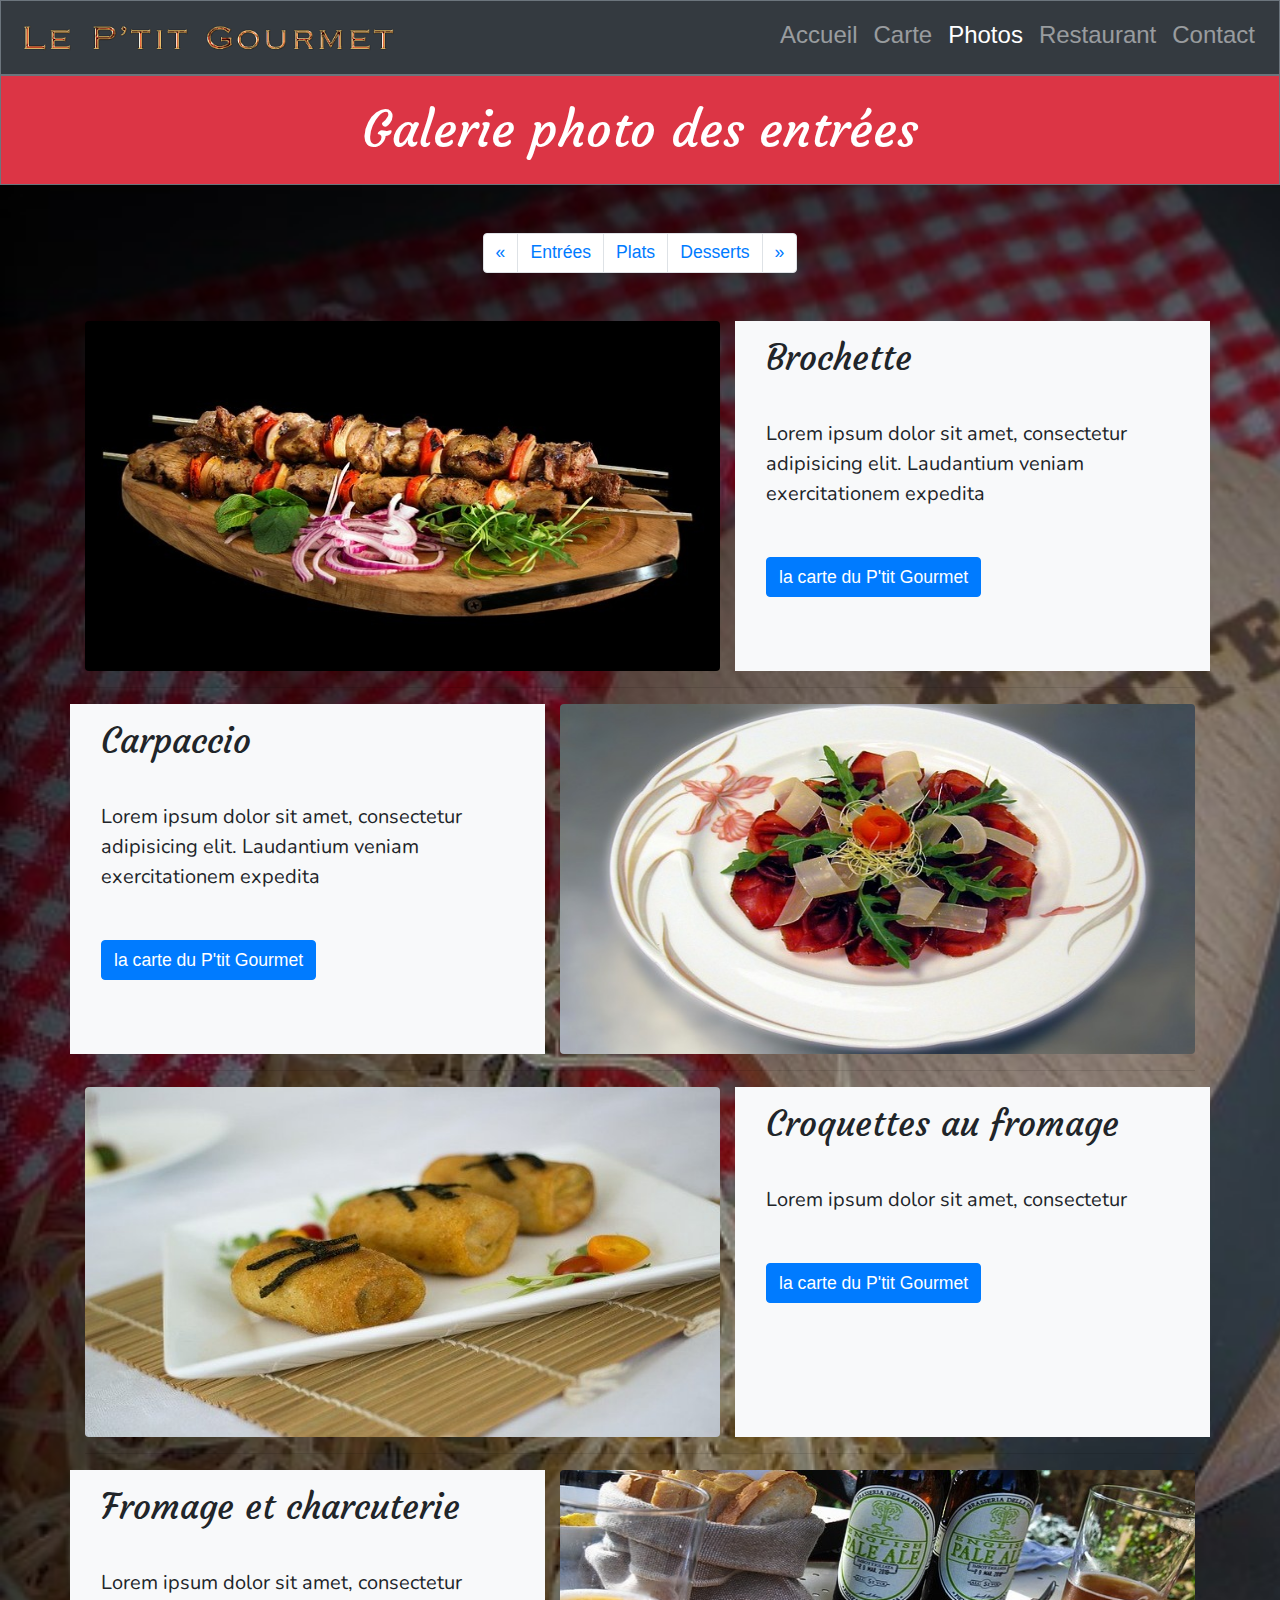
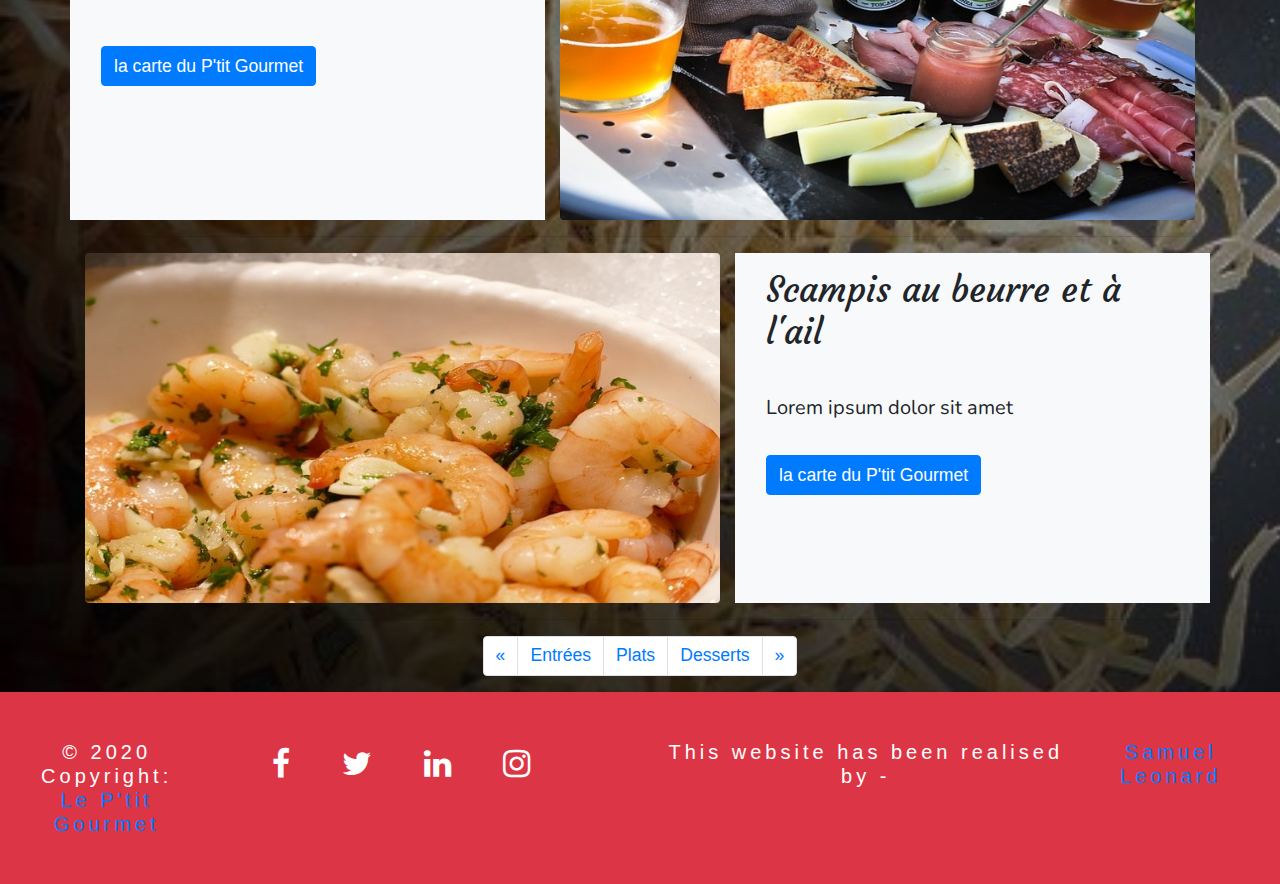
<file: entrees.html>
<!DOCTYPE html>
<html lang="FR-fr">

<head>
    <meta charset="UTF-8">
    <meta name="viewport" content="width=device-width, initial-scale=1.0">
    <link rel="stylesheet" href="https://stackpath.bootstrapcdn.com/bootstrap/4.1.1/css/bootstrap.min.css">
    <link href="https://fonts.googleapis.com/css?family=Nunito&display=swap" rel="stylesheet">
    <link href="https://fonts.googleapis.com/css?family=Courgette&display=swap" rel="stylesheet">
    <link rel="stylesheet" href="https://maxcdn.bootstrapcdn.com/font-awesome/4.5.0/css/font-awesome.min.css">
    <link rel="stylesheet" type="text/css" href="css/photo.css">
    <title>Galerie photo des entrées | P'tit gourmet</title>

</head>

<body  style="background-image: url(img/raclette-petit-gourmet.jpg); background-size:cover;">

    <!-- navbar -->

    <nav class="navbar navbar-expand-lg navbar-dark bg-dark border border-secondary">
        <a class="navbar-brand" href="#"><img src="img/logo-le-petit-gourmet.png" class="w-75"></a>
        <button class="navbar-toggler ml-auto" type="button" data-toggle="collapse" data-target="#navbarNav"
            aria-controls="navbarNav" aria-expanded="false" aria-label="Toggle navigation">
            <span class="navbar-toggler-icon"></span>
        </button>
        <div class="collapse navbar-collapse" id="navbarNav">
            <ul class="navbar-nav ml-auto">
                <li class="nav-item">
                    <a class="nav-link" href="index.html">Accueil</a>
                </li>
                <li class="nav-item">
                    <a class="nav-link" href="carte.html">Carte</a>
                </li>
                <li class="nav-item active">
                    <a class="nav-link" href="#">Photos<span class="sr-only">(current)</span></a>
                </li>
                <li class="nav-item">
                    <a class="nav-link" href="restaurant.html">Restaurant</a>
                </li>
                <li class="nav-item">
                    <a class="nav-link" href="contact.html">Contact</a>
                </li>
            </ul>
        </div>
    </nav>

    <h1 class="text-center bg-danger p-4 mb-5 text-white border border-secondary">Galerie photo des entrées</h1>



    <!-- Page Content -->
    <div class="container">
        <!-- Pagination top-->
        <ul class="pagination justify-content-center mb-5">
            <li class="page-item">
                <a class="page-link" href="#" aria-label="Previous">
                    <span aria-hidden="true">&laquo;</span>
                    <span class="sr-only">Précédent</span>
                </a>
            </li>
            <li class="page-item">
                <a class="page-link" href="dessert.html">Entrées</a>
            </li>
            <li class="page-item">
                <a class="page-link" href="plats.html">Plats</a>
            </li>
            <li class="page-item">
                <a class="page-link" href="dessert.html">Desserts</a>
            </li>
            <li class="page-item">
                <a class="page-link" href="plats.html" aria-label="Next">
                    <span aria-hidden="true">&raquo;</span>
                    <span class="sr-only">Suivant</span>
                </a>
            </li>
        </ul>

        <!-- brochette -->

        <div class="row">
            <div class="col-md-7 order-md-1 order-2">
                <a href="#">
                    <img class="img-fluid rounded mb-3 mb-md-0" src="img/entrees/brochette.jpg"
                        alt="banana split du P'tit Gourmet">
                </a>
            </div>
            <div class="col-md-5 bg-light order-md-2 order-1 text-center text-md-left">
                <h2 class="p-3">Brochette</h2>
                <p class="p-0 p-sm-3">Lorem ipsum dolor sit amet, consectetur adipisicing elit. Laudantium veniam
                    exercitationem expedita
                </p>
                <a class="btn btn-primary m-3" href="carte.html">la carte du P'tit Gourmet</a>
            </div>
        </div>

        <!-- /.row -->

        <hr>

        <!-- Carpaccio -->
        <div class="row">
            <div class="col-md-7 order-md-2 order-2 ">
                <a href="#">
                    <img class="img-fluid rounded mb-3  mb-md-0" src="img/entrees/carpaccio.jpg" alt="glace aux fruits">
                </a>
            </div>
            <div class="col-md-5 bg-light order-md-1 order-1 text-center text-md-left">
                <h2 class="p-3">Carpaccio</h2>
                <p class="p-0 p-sm-3">Lorem ipsum dolor sit amet, consectetur adipisicing elit. Laudantium veniam
                    exercitationem expedita
                </p>
                <a class="btn btn-primary m-3" href="#">la carte du P'tit Gourmet</a>
            </div>
        </div>
        <!-- /.row -->

        <hr>

        <!-- Croquettes au Fromage -->
        <div class="row">
            <div class="col-md-7 order-md-1 order-2 ">
                <a href="#">
                    <img class="img-fluid rounded mb-3 mb-md-0" src="img/entrees/croquette-fromage-crevette.jpg"
                        alt="mousse au chocolat">
                </a>
            </div>
            <div class="col-md-5 bg-light order-md-2 order-1 text-center text-md-left">
                <h2 class="p-3">Croquettes au fromage</h2>
                <p class="p-0 p-sm-3">Lorem ipsum dolor sit amet, consectetur
                </p>
                <a class="btn btn-primary m-3" href="#">la carte du P'tit Gourmet</a>
            </div>
        </div>
        <!-- /.row -->

        <hr>

        <!-- Fromage et charcuterie -->

        <div class="row">

            <div class="col-md-7 order-md-2 order-2 ">
                <a href="#">
                    <img class="img-fluid rounded mb-3 mb-md-0" src="img/entrees/fromage-charcuterie.jpg"
                        alt="crumble aux fruits">
                </a>
            </div>
            <div class="col-md-5 bg-light order-md-1 order-1 text-center text-md-left">
                <h2 class="p-3">Fromage et charcuterie</h2>
                <p class="p-0 p-sm-3">Lorem ipsum dolor sit amet, consectetur</p>
                <a class="btn btn-primary m-3 " href="#">la carte du P'tit Gourmet</a>
            </div>
        </div>

        <!-- /.row -->

        <hr>

        <!-- Scampi -->

        <div class="row">

            <div class="col-md-7 order-md-1 order-2">
                <a href="#">
                    <img class="img-fluid rounded mb-3 mb-md-0" src="img/entrees/scampi.jpg" alt="salade de fruits">
                </a>
            </div>
            <div class="col-md-5 bg-light order-md-2 order-1 text-center text-md-left">
                <h2 class="p-3">Scampis au beurre et à l'ail</h2>
                <p class="p-0 p-sm-3">Lorem ipsum dolor sit amet
                </p>
                <a class="btn btn-primary ml-3 mb-3" href="#">la carte du P'tit Gourmet</a>
            </div>
        </div>

        <!-- /.row -->

        <hr>

        <!-- Pagination bottom-->
        <ul class="pagination justify-content-center">
            <li class="page-item">
                <a class="page-link" href="#" aria-label="Previous">
                    <span aria-hidden="true">&laquo;</span>
                    <span class="sr-only">Précédent</span>
                </a>
            </li>
            <li class="page-item">
                <a class="page-link" href="dessert.html">Entrées</a>
            </li>
            <li class="page-item">
                <a class="page-link" href="plats.html">Plats</a>
            </li>
            <li class="page-item">
                <a class="page-link" href="dessert.html">Desserts</a>
            </li>
            <li class="page-item">
                <a class="page-link" href="plats.html" aria-label="Next">
                    <span aria-hidden="true">&raquo;</span>
                    <span class="sr-only">Suivant</span>
                </a>
            </li>
        </ul>

    </div>
    <!-- /.container -->
    <!-- footer -->

    <footer class="container-fluid bg-danger text-white pb-5">
        <div class="row justify-content-center d-flex">
            <div class="mt-auto mb-auto col-md-2 col-sm-12 col-12 h5 mt-sm-5 text-center">
                © 2020 Copyright: <a href="https://mdbootstrap.com/education/bootstrap/"> </br>Le P'tit Gourmet</a>
            </div>
            <div class="mt-auto mb-auto col-md-4 col-sm-12 col-12 py-5">
                <div class="justify-content-center d-flex">
                    <!-- Facebook -->
                    <a class="fb-ic my-font-awesome" href="#">
                        <i class="fa fa-facebook-f fa-lg white-text mr-md-5 mr-3 fa-2x"> </i>
                    </a>
                    <!-- Twitter -->
                    <a class="tw-ic my-font-awesome" href="#">
                        <i class="fa fa-twitter fa-lg white-text mr-md-5 mr-3 fa-2x"> </i>
                    </a>
                    <!--Linkedin -->
                    <a class="li-ic my-font-awesome" href="#">
                        <i class="fa fa-linkedin fa-lg white-text mr-md-5 mr-3 fa-2x"> </i>
                    </a>
                    <!--Instagram-->
                    <a class="ins-ic my-font-awesome" href="#">
                        <i class="fa fa-instagram fa-lg white-text mr-md-5 mr-3 fa-2x"> </i>
                    </a>
                </div>
            </div>
            <div class="mt-auto mb-auto justify-content-center d-flex col-md-6 col-sm-12 col-12 h5 text-sm-center">
                This website has been realised by -<a href="https://www.linkedin.com/in/leonard-samuel/"> Samuel
                    Leonard</a>
            </div>
        </div>
    </footer>



<!-- details card section starts from here -->

<script src="https://code.jquery.com/jquery-3.4.1.slim.min.js"
    integrity="sha384-J6qa4849blE2+poT4WnyKhv5vZF5SrPo0iEjwBvKU7imGFAV0wwj1yYfoRSJoZ+n" crossorigin="anonymous">
</script>
<script src="https://cdn.jsdelivr.net/npm/popper.js@1.16.0/dist/umd/popper.min.js"
    integrity="sha384-Q6E9RHvbIyZFJoft+2mJbHaEWldlvI9IOYy5n3zV9zzTtmI3UksdQRVvoxMfooAo" crossorigin="anonymous">
</script>
<script src="https://stackpath.bootstrapcdn.com/bootstrap/4.4.1/js/bootstrap.min.js"
    integrity="sha384-wfSDF2E50Y2D1uUdj0O3uMBJnjuUD4Ih7YwaYd1iqfktj0Uod8GCExl3Og8ifwB6" crossorigin="anonymous">
</script>
</body>

</html>
</file>
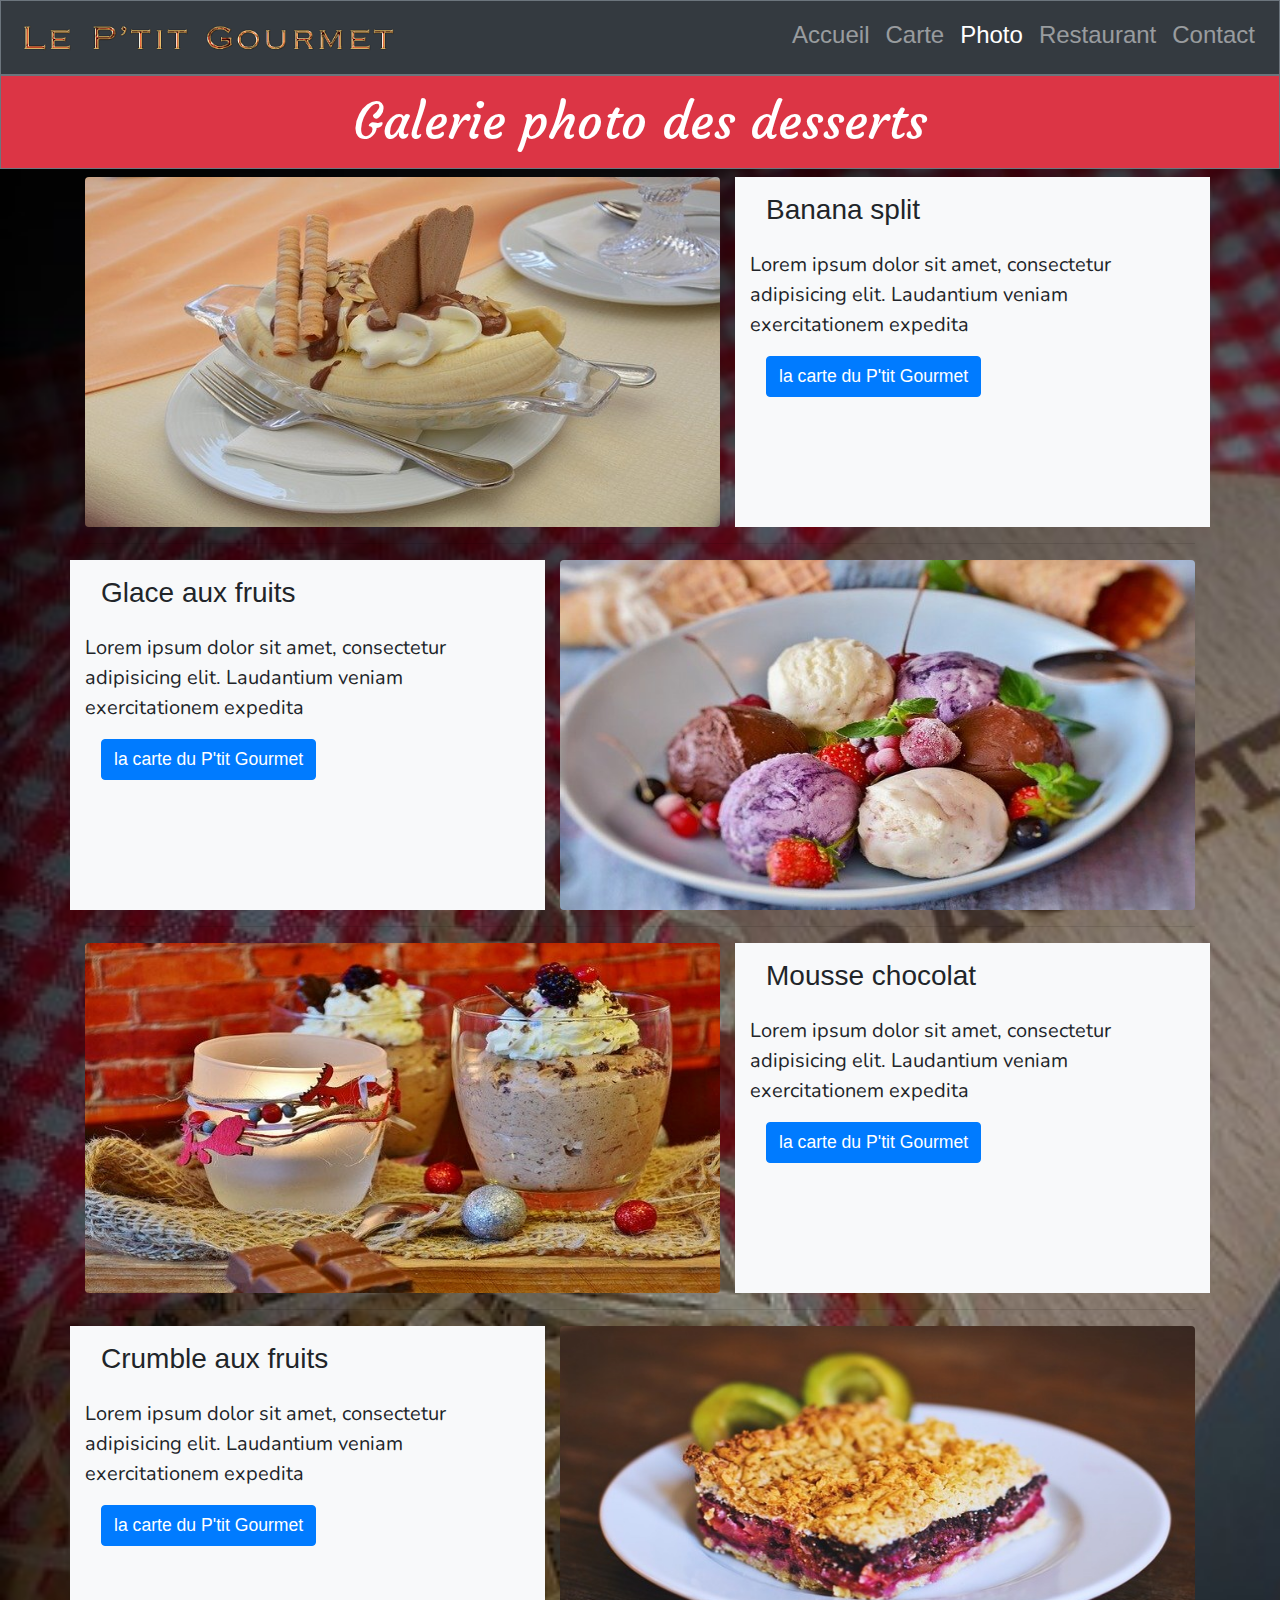
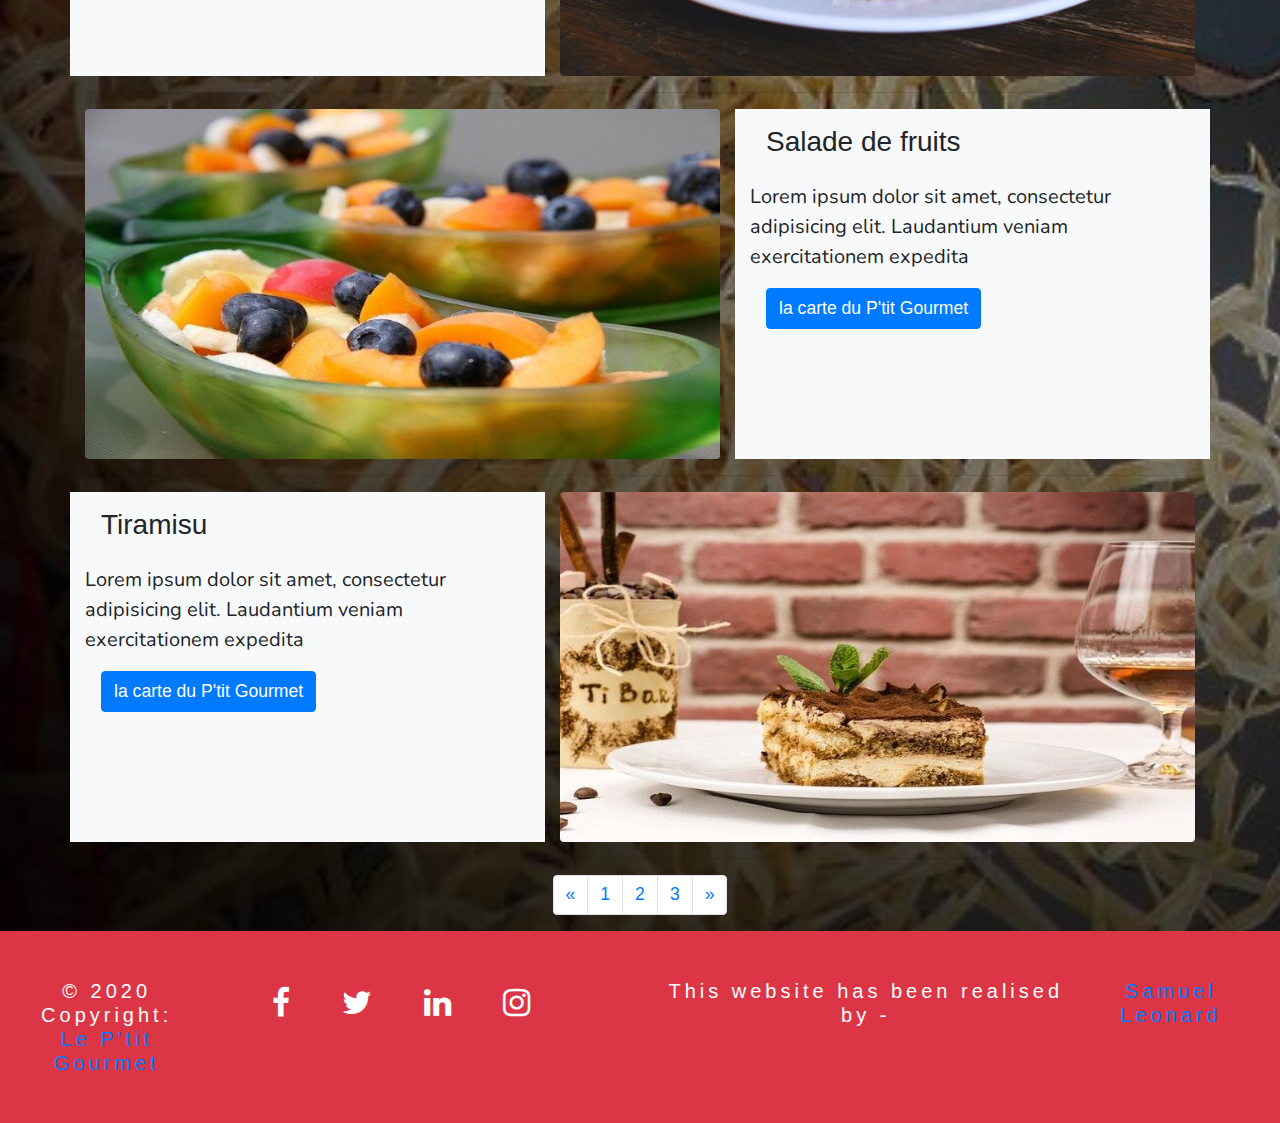
<file: photo.html>
<!DOCTYPE html>
<html lang="FR-fr">

<head>
    <meta charset="UTF-8">
    <meta name="viewport" content="width=device-width, initial-scale=1.0">
    <link rel="stylesheet" href="https://stackpath.bootstrapcdn.com/bootstrap/4.1.1/css/bootstrap.min.css">
    <link href="https://fonts.googleapis.com/css?family=Nunito&display=swap" rel="stylesheet">
    <link href="https://fonts.googleapis.com/css?family=Courgette&display=swap" rel="stylesheet">
    <link rel="stylesheet" href="https://maxcdn.bootstrapcdn.com/font-awesome/4.5.0/css/font-awesome.min.css">
    <link rel="stylesheet" type="text/css" href="css/photo.css">
    <title>Le petit gourmet</title>

</head>

<body  style="background-image: url(img/raclette-petit-gourmet.jpg); background-size:cover;">
    <!-- navbar -->

    <nav class="navbar navbar-expand-lg navbar-dark bg-dark border border-secondary">
        <a class="navbar-brand" href="#"><img src="img/logo-le-petit-gourmet.png" class="w-75"></a>
        <button class="navbar-toggler ml-auto" type="button" data-toggle="collapse" data-target="#navbarNav"
            aria-controls="navbarNav" aria-expanded="false" aria-label="Toggle navigation">
            <span class="navbar-toggler-icon"></span>
        </button>
        <div class="collapse navbar-collapse" id="navbarNav">
            <ul class="navbar-nav ml-auto">
                <li class="nav-item">
                    <a class="nav-link" href="index.html">Accueil</a>
                </li>
                <li class="nav-item">
                    <a class="nav-link" href="carte.html">Carte</a>
                </li>
                <li class="nav-item active">
                    <a class="nav-link" href="#">Photo<span class="sr-only">(current)</span></a>
                </li>
                <li class="nav-item">
                    <a class="nav-link" href="#">Restaurant</a>
                </li>
                <li class="nav-item">
                    <a class="nav-link" href="#">Contact</a>
                </li>
            </ul>
        </div>
    </nav>

    <h1 class="text-center bg-danger p-3 text-white border border-secondary">Galerie photo des desserts</h1>



    <!-- Page Content -->
    <div class="container">


        <!-- Banana split -->
        <div class="row ">
            <div class="col-md-7">
                <a href="#">
                    <img class="img-fluid rounded mb-3 mb-md-0" src="img/desserts/banana-split.jpg"
                        alt="banana split du P'tit Gourmet">
                </a>
            </div>
            <div class="col-md-5 bg-light ">
                <h3 class="p-3">Banana split</h3>
                <p>Lorem ipsum dolor sit amet, consectetur adipisicing elit. Laudantium veniam exercitationem expedita
                </p>
                <a class="btn btn-primary ml-3" href="carte.html">la carte du P'tit Gourmet</a>
            </div>
        </div>
        <!-- /.row -->

        <hr>

        <!-- Glace aux fruits -->
        <div class="row">
            <div class="col-md-7 order-md-2">
                <a href="#">
                    <img class="img-fluid rounded mb-3 mb-md-0" src="img/desserts/glace-fruits.jpg"
                        alt="glace aux fruits">
                </a>
            </div>
            <div class="col-md-5 bg-light">
                <h3 class="p-3">Glace aux fruits</h3>
                <p>Lorem ipsum dolor sit amet, consectetur adipisicing elit. Laudantium veniam exercitationem expedita
                </p>
                <a class="btn btn-primary ml-3" href="#">la carte du P'tit Gourmet</a>
            </div>
        </div>
        <!-- /.row -->

        <hr>

        <!-- Mousse au chocolat -->
        <div class="row">
            <div class="col-md-7">
                <a href="#">
                    <img class="img-fluid rounded mb-3 mb-md-0" src="img/desserts/mousse-chocolat.jpg"
                        alt="mousse au chocolat">
                </a>
            </div>
            <div class="col-md-5 bg-light">
                <h3 class="p-3">Mousse chocolat</h3>
                <p>Lorem ipsum dolor sit amet, consectetur adipisicing elit. Laudantium veniam exercitationem expedita
                </p>
                <a class="btn btn-primary ml-3" href="#">la carte du P'tit Gourmet</a>
            </div>
        </div>
        <!-- /.row -->

        <hr>

        <!-- Crumble aux fruits -->
        <div class="row">

            <div class="col-md-7 order-md-2">
                <a href="#">
                    <img class="img-fluid rounded mb-3 mb-md-0" src="img/desserts/crumble-fruit.jpg"
                        alt="crumble aux fruits">
                </a>
            </div>
            <div class="col-md-5 bg-light">
                <h3 class="p-3">Crumble aux fruits</h3>
                <p>Lorem ipsum dolor sit amet, consectetur adipisicing elit. Laudantium veniam exercitationem expedita
                </p>
                <a class="btn btn-primary ml-3" href="#">la carte du P'tit Gourmet</a>
            </div>
        </div>

        <!-- /.row -->

        <hr>

        <!-- Salade de fruits -->
        <div class="row">

            <div class="col-md-7">
                <a href="#">
                    <img class="img-fluid rounded mb-3 mb-md-0" src="img/desserts/salade-fruits.jpg"
                        alt="salade de fruits">
                </a>
            </div>
            <div class="col-md-5 bg-light">
                <h3 class="p-3">Salade de fruits</h3>
                <p>Lorem ipsum dolor sit amet, consectetur adipisicing elit. Laudantium veniam exercitationem expedita
                </p>
                <a class="btn btn-primary ml-3" href="#">la carte du P'tit Gourmet</a>
            </div>
        </div>

        <!-- /.row -->

        <hr>

        <!-- Tiramisu -->
        <div class="row">

            <div class="col-md-7 order-md-2">
                <a href="#">
                    <img class="img-fluid rounded mb-3 mb-md-0" src="img/desserts/tiramisu.jpg" alt="Tiramisu">
                </a>
            </div>
            <div class="col-md-5 bg-light">
                <h3 class="p-3">Tiramisu</h3>
                <p>Lorem ipsum dolor sit amet, consectetur adipisicing elit. Laudantium veniam exercitationem expedita
                </p>
                <a class="btn btn-primary ml-3" href="#">la carte du P'tit Gourmet</a>
            </div>
        </div>
        <!-- /.row -->

        <hr>

        <!-- Pagination -->
        <ul class="pagination justify-content-center">
            <li class="page-item">
                <a class="page-link" href="#" aria-label="Previous">
                    <span aria-hidden="true">&laquo;</span>
                    <span class="sr-only">Précédent</span>
                </a>
            </li>
            <li class="page-item">
                <a class="page-link" href="#">1</a>
            </li>
            <li class="page-item">
                <a class="page-link" href="#">2</a>
            </li>
            <li class="page-item">
                <a class="page-link" href="#">3</a>
            </li>
            <li class="page-item">
                <a class="page-link" href="#" aria-label="Next">
                    <span aria-hidden="true">&raquo;</span>
                    <span class="sr-only">Suivant</span>
                </a>
            </li>
        </ul>

    </div>
    <!-- /.container -->
    <!-- footer -->

    <footer class="container-fluid bg-danger text-white pb-5">
        <div class="row justify-content-center d-flex">
            <div class="mt-auto mb-auto col-md-2 col-sm-12 col-12 h5 mt-sm-5 text-sm-center">
                © 2020 Copyright: <a href="https://mdbootstrap.com/education/bootstrap/"> </br>Le P'tit Gourmet</a>
            </div>
            <div class="mt-auto mb-auto col-md-4 col-sm-12 col-12 py-5">
                <div class="justify-content-center d-flex">
                    <!-- Facebook -->
                    <a class="fb-ic my-font-awesome" href="#">
                        <i class="fa fa-facebook-f fa-lg white-text mr-md-5 mr-3 fa-2x"> </i>
                    </a>
                    <!-- Twitter -->
                    <a class="tw-ic my-font-awesome" href="#">
                        <i class="fa fa-twitter fa-lg white-text mr-md-5 mr-3 fa-2x"> </i>
                    </a>
                    <!--Linkedin -->
                    <a class="li-ic my-font-awesome" href="#">
                        <i class="fa fa-linkedin fa-lg white-text mr-md-5 mr-3 fa-2x"> </i>
                    </a>
                    <!--Instagram-->
                    <a class="ins-ic my-font-awesome" href="#">
                        <i class="fa fa-instagram fa-lg white-text mr-md-5 mr-3 fa-2x"> </i>
                    </a>
                </div>
            </div>
            <div class="mt-auto mb-auto justify-content-center d-flex col-md-6 col-sm-12 col-12 h5 text-sm-center">
                This website has been realised by -<a href="https://www.linkedin.com/in/leonard-samuel/"> Samuel
                    Leonard</a>
            </div>
        </div>
    </footer>

    <script src="https://code.jquery.com/jquery-3.3.1.slim.min.js"></script>
    <script src="https://cdnjs.cloudflare.com/ajax/libs/popper.js/1.14.3/umd/popper.min.js"></script>
    <script src="https://stackpath.bootstrapcdn.com/bootstrap/4.1.1/js/bootstrap.min.js"></script>
</body>

<!-- details card section starts from here -->

<script src="https://code.jquery.com/jquery-3.4.1.slim.min.js"
    integrity="sha384-J6qa4849blE2+poT4WnyKhv5vZF5SrPo0iEjwBvKU7imGFAV0wwj1yYfoRSJoZ+n" crossorigin="anonymous">
</script>
<script src="https://cdn.jsdelivr.net/npm/popper.js@1.16.0/dist/umd/popper.min.js"
    integrity="sha384-Q6E9RHvbIyZFJoft+2mJbHaEWldlvI9IOYy5n3zV9zzTtmI3UksdQRVvoxMfooAo" crossorigin="anonymous">
</script>
<script src="https://stackpath.bootstrapcdn.com/bootstrap/4.4.1/js/bootstrap.min.js"
    integrity="sha384-wfSDF2E50Y2D1uUdj0O3uMBJnjuUD4Ih7YwaYd1iqfktj0Uod8GCExl3Og8ifwB6" crossorigin="anonymous">
</script>
</body>

</html>
</file>
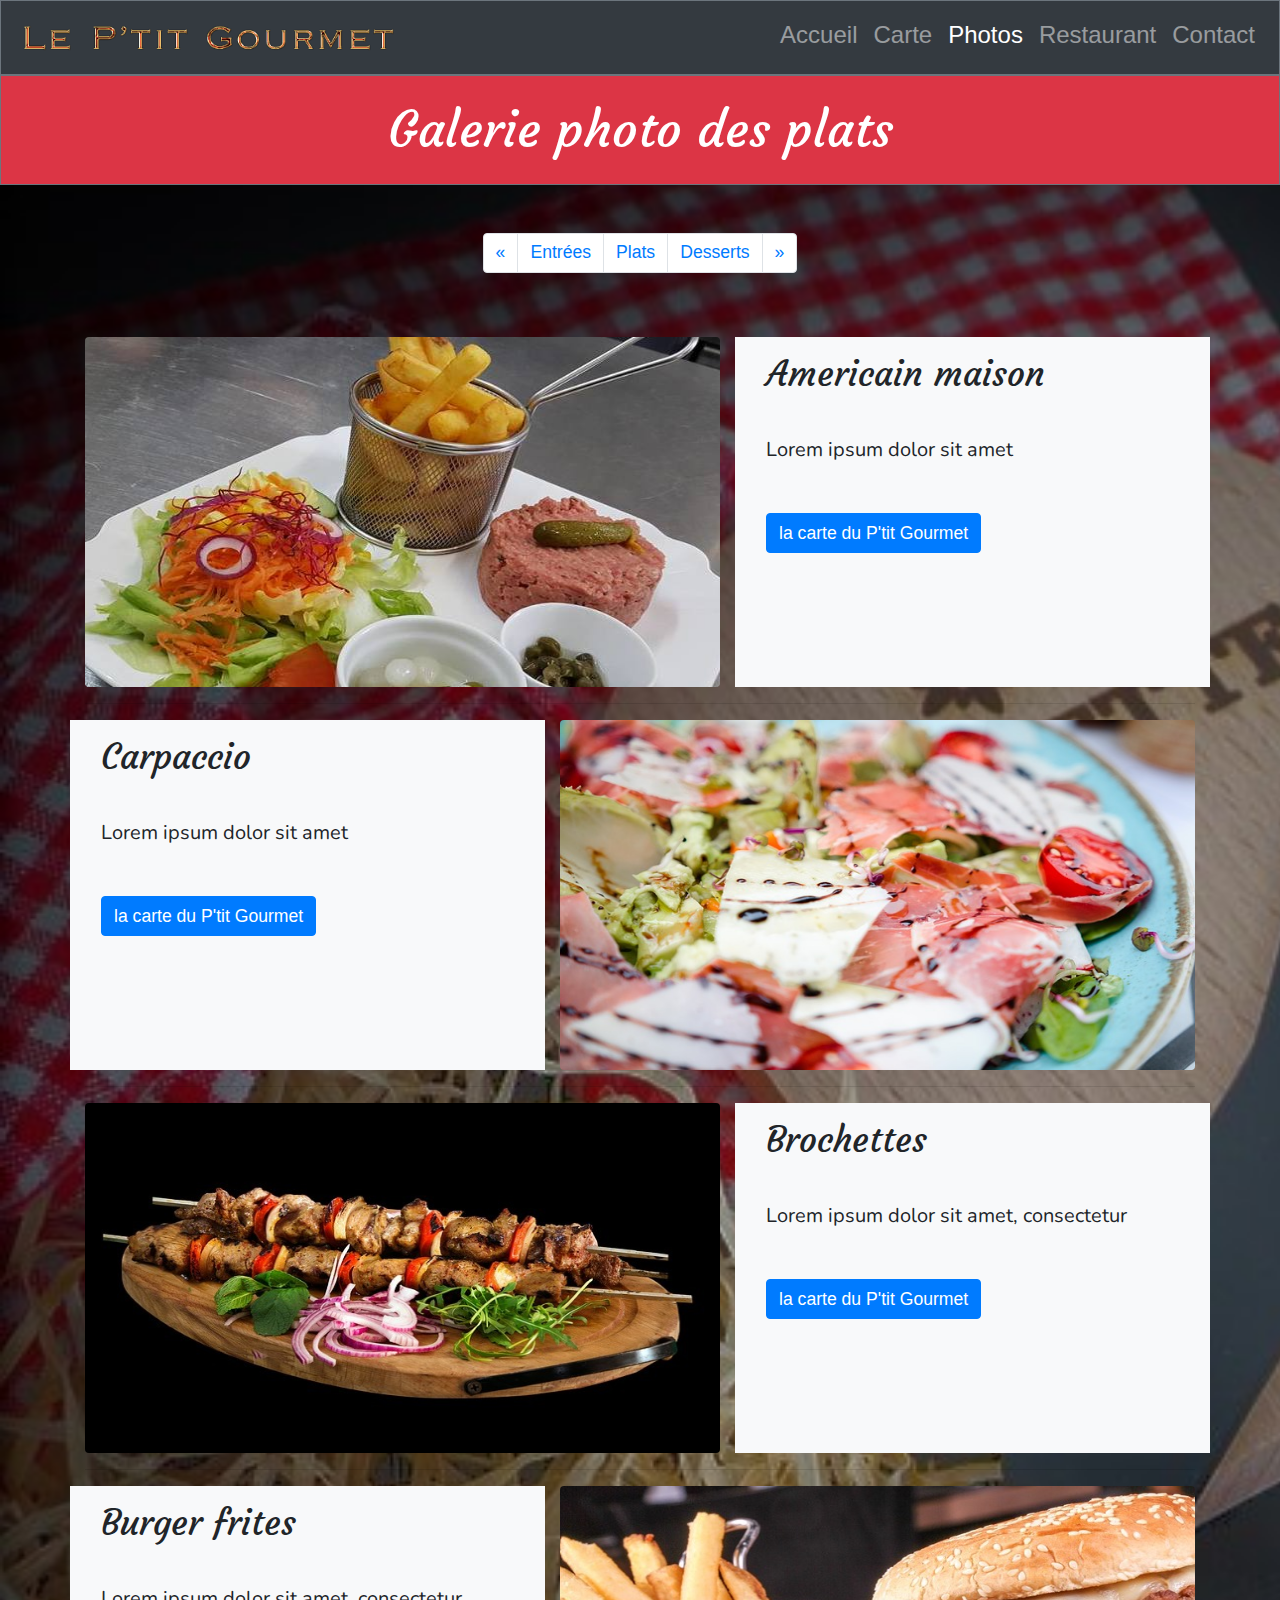
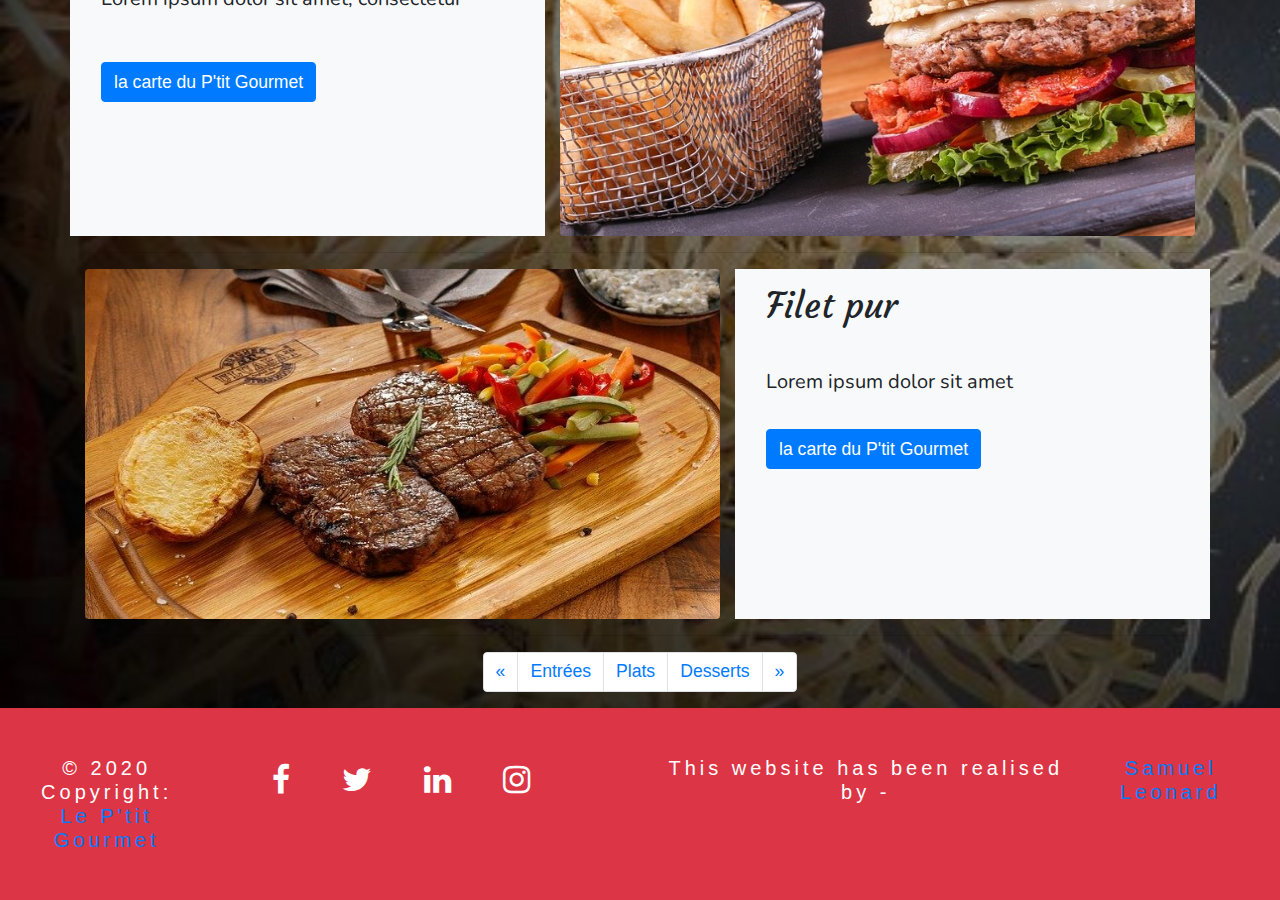
<file: plats.html>
<!DOCTYPE html>
<html lang="FR-fr">

<head>
    <meta charset="UTF-8">
    <meta name="viewport" content="width=device-width, initial-scale=1.0">
    <link rel="stylesheet" href="https://stackpath.bootstrapcdn.com/bootstrap/4.1.1/css/bootstrap.min.css">
    <link href="https://fonts.googleapis.com/css?family=Nunito&display=swap" rel="stylesheet">
    <link href="https://fonts.googleapis.com/css?family=Courgette&display=swap" rel="stylesheet">
    <link rel="stylesheet" href="https://maxcdn.bootstrapcdn.com/font-awesome/4.5.0/css/font-awesome.min.css">
    <link rel="stylesheet" type="text/css" href="css/photo.css">
    <title>Galerie photo des plats | P'tit gourmet</title>

</head>

<body  style="background-image: url(img/raclette-petit-gourmet.jpg); background-size:cover;">
    <!-- navbar -->

    <nav class="navbar navbar-expand-lg navbar-dark bg-dark border border-secondary">
        <a class="navbar-brand" href="#"><img src="img/logo-le-petit-gourmet.png" class="w-75"></a>
        <button class="navbar-toggler ml-auto" type="button" data-toggle="collapse" data-target="#navbarNav"
            aria-controls="navbarNav" aria-expanded="false" aria-label="Toggle navigation">
            <span class="navbar-toggler-icon"></span>
        </button>
        <div class="collapse navbar-collapse" id="navbarNav">
            <ul class="navbar-nav ml-auto">
                <li class="nav-item">
                    <a class="nav-link" href="index.html">Accueil</a>
                </li>
                <li class="nav-item">
                    <a class="nav-link" href="carte.html">Carte</a>
                </li>
                <li class="nav-item active">
                    <a class="nav-link" href="photo.html"><span class="sr-only">(current)</span>Photos</a>
                </li>
                <li class="nav-item">
                    <a class="nav-link" href="restaurant.html">Restaurant</a>
                </li>
                <li class="nav-item">
                    <a class="nav-link" href="contact.html">Contact</a>
                </li>
            </ul>
        </div>
    </nav>

    <h1 class="text-center bg-danger p-4 mb-5 text-white border border-secondary">Galerie photo des plats</h1>



    <!-- Page Content -->
    <div class="container">
                <!-- Pagination -->
                <nav aria-label="Page navigation">
                    <ul class="pagination justify-content-center pb-5">
                        <li class="page-item">
                            <a class="page-link" href="entrees.html" aria-label="Previous">
                                <span aria-hidden="true">&laquo;</span>
                                <span class="sr-only">Précédent</span>
                            </a>
                        </li>
                        <li class="page-item">
                            <a class="page-link" href="entrees.html">Entrées</a>
                        </li>
                        <li class="page-item">
                            <a class="page-link" href="#">Plats</a>
                        </li>
                        <li class="page-item">
                            <a class="page-link" href="dessert.html">Desserts</a>
                        </li>
                        <li class="page-item">
                            <a class="page-link" href="dessert.html" aria-label="Next">
                                <span aria-hidden="true">&raquo;</span>
                                <span class="sr-only">Suivant</span>
                            </a>
                        </li>
                    </ul>
                </nav>


        <!-- americain -->


        <div class="row">
            <div class="col-md-7 order-md-1 order-2">
                <a href="#">
                    <img class="img-fluid rounded mb-3 mb-md-0" src="img/plats/americain.jpg"
                        alt="banana split du P'tit Gourmet">
                </a>
            </div>
            <div class="col-md-5 bg-light order-md-2 order-1 text-center text-md-left">
                <h2 class="p-3">Americain maison</h2>
                <p class="p-0 p-sm-3">Lorem ipsum dolor sit amet
                </p>
                <a class="btn btn-primary m-3" href="carte.html">la carte du P'tit Gourmet</a>
            </div>
        </div>

        <!-- /.row -->

        <hr>

        <!-- Carpaccio -->
        <div class="row">
            <div class="col-md-7 order-md-2 order-2">
                <a href="#">
                    <img class="img-fluid rounded mb-3  mb-md-0" src="img/plats/carpaccio.jpg" alt="glace aux fruits">
                </a>
            </div>
            <div class="col-md-5 bg-light order-md-1 order-1 text-center text-md-left">
                <h2 class="p-3">Carpaccio</h2>
                <p class="p-0 p-sm-3">Lorem ipsum dolor sit amet
                </p>
                <a class="btn btn-primary m-3" href="#">la carte du P'tit Gourmet</a>
            </div>
        </div>
        <!-- /.row -->

        <hr>

        <!--Brochettes-->
        <div class="row">
            <div class="col-md-7 order-md-1 order-2">
                <a href="#">
                    <img class="img-fluid rounded mb-3 mb-md-0" src="img/plats/brochette.jpg" alt="mousse au chocolat">
                </a>
            </div>
            <div class="col-md-5 bg-light order-md-2 order-1 text-center text-md-left">
                <h2 class="p-3">Brochettes</h2>
                <p class="p-0 p-sm-3">Lorem ipsum dolor sit amet, consectetur
                </p>
                <a class="btn btn-primary m-3" href="#">la carte du P'tit Gourmet</a>
            </div>
        </div>
        <!-- /.row -->

        <hr>

        <!-- burger-->

        <div class="row">

            <div class="col-md-7 order-md-2 order-2">
                <a href="#">
                    <img class="img-fluid rounded mb-3 mb-md-0" src="img/plats/burger.jpg" alt="crumble aux fruits">
                </a>
            </div>
            <div class="col-md-5 bg-light order-md-1 order-1 text-center text-md-left">
                <h2 class="p-3">Burger frites</h2>
                <p class="p-0 p-sm-3">Lorem ipsum dolor sit amet, consectetur</p>
                <a class="btn btn-primary m-3 " href="#">la carte du P'tit Gourmet</a>
            </div>
        </div>

        <!-- /.row -->

        <hr>

        <!-- Filet pur -->

        <div class="row">

            <div class="col-md-7 order-md-1 order-2">
                <a href="#">
                    <img class="img-fluid rounded mb-3 mb-md-0" src="img/plats/filet-pur.jpg" alt="salade de fruits">
                </a>
            </div>
            <div class="col-md-5 bg-light order-md-2 order-1 text-center text-md-left">
                <h2 class="p-3">Filet pur</h2>
                <p class="p-0 p-sm-3">Lorem ipsum dolor sit amet
                </p>
                <a class="btn btn-primary ml-3 mb-3" href="#">la carte du P'tit Gourmet</a>
            </div>
        </div>

        <!-- /.row -->

        <hr>

        <!-- Pagination -->
        <nav aria-label="Page navigation">
            <ul class="pagination justify-content-center">
                <li class="page-item">
                    <a class="page-link" href="entrees.html" aria-label="Previous">
                        <span aria-hidden="true">&laquo;</span>
                        <span class="sr-only">Précédent</span>
                    </a>
                </li>
                <li class="page-item">
                    <a class="page-link" href="entrees.html">Entrées</a>
                </li>
                <li class="page-item">
                    <a class="page-link" href="#">Plats</a>
                </li>
                <li class="page-item">
                    <a class="page-link" href="dessert.html">Desserts</a>
                </li>
                <li class="page-item">
                    <a class="page-link" href="dessert.html" aria-label="Next">
                        <span aria-hidden="true">&raquo;</span>
                        <span class="sr-only">Suivant</span>
                    </a>
                </li>
            </ul>
        </nav>

    </div>
    <!-- /.container -->
    <!-- footer -->

    <footer class="container-fluid bg-danger text-white pb-5">
        <div class="row justify-content-center d-flex">
            <div class="mt-auto mb-auto col-md-2 col-sm-12 col-12 h5 mt-sm-5 text-center">
                © 2020 Copyright: <a href="https://mdbootstrap.com/education/bootstrap/"> </br>Le P'tit Gourmet</a>
            </div>
            <div class="mt-auto mb-auto col-md-4 col-sm-12 col-12 py-5">
                <div class="justify-content-center d-flex">
                    <!-- Facebook -->
                    <a class="fb-ic my-font-awesome" href="#">
                        <i class="fa fa-facebook-f fa-lg white-text mr-md-5 mr-3 fa-2x"> </i>
                    </a>
                    <!-- Twitter -->
                    <a class="tw-ic my-font-awesome" href="#">
                        <i class="fa fa-twitter fa-lg white-text mr-md-5 mr-3 fa-2x"> </i>
                    </a>
                    <!--Linkedin -->
                    <a class="li-ic my-font-awesome" href="#">
                        <i class="fa fa-linkedin fa-lg white-text mr-md-5 mr-3 fa-2x"> </i>
                    </a>
                    <!--Instagram-->
                    <a class="ins-ic my-font-awesome" href="#">
                        <i class="fa fa-instagram fa-lg white-text mr-md-5 mr-3 fa-2x"> </i>
                    </a>
                </div>
            </div>
            <div class="mt-auto mb-auto justify-content-center d-flex col-md-6 col-sm-12 col-12 h5 text-sm-center">
                This website has been realised by -<a href="https://www.linkedin.com/in/leonard-samuel/"> Samuel
                    Leonard</a>
            </div>
        </div>
    </footer>



<!-- details card section starts from here -->

<script src="https://code.jquery.com/jquery-3.4.1.slim.min.js"
    integrity="sha384-J6qa4849blE2+poT4WnyKhv5vZF5SrPo0iEjwBvKU7imGFAV0wwj1yYfoRSJoZ+n" crossorigin="anonymous">
</script>
<script src="https://cdn.jsdelivr.net/npm/popper.js@1.16.0/dist/umd/popper.min.js"
    integrity="sha384-Q6E9RHvbIyZFJoft+2mJbHaEWldlvI9IOYy5n3zV9zzTtmI3UksdQRVvoxMfooAo" crossorigin="anonymous">
</script>
<script src="https://stackpath.bootstrapcdn.com/bootstrap/4.4.1/js/bootstrap.min.js"
    integrity="sha384-wfSDF2E50Y2D1uUdj0O3uMBJnjuUD4Ih7YwaYd1iqfktj0Uod8GCExl3Og8ifwB6" crossorigin="anonymous">
</script>
</body>

</html>
</file>
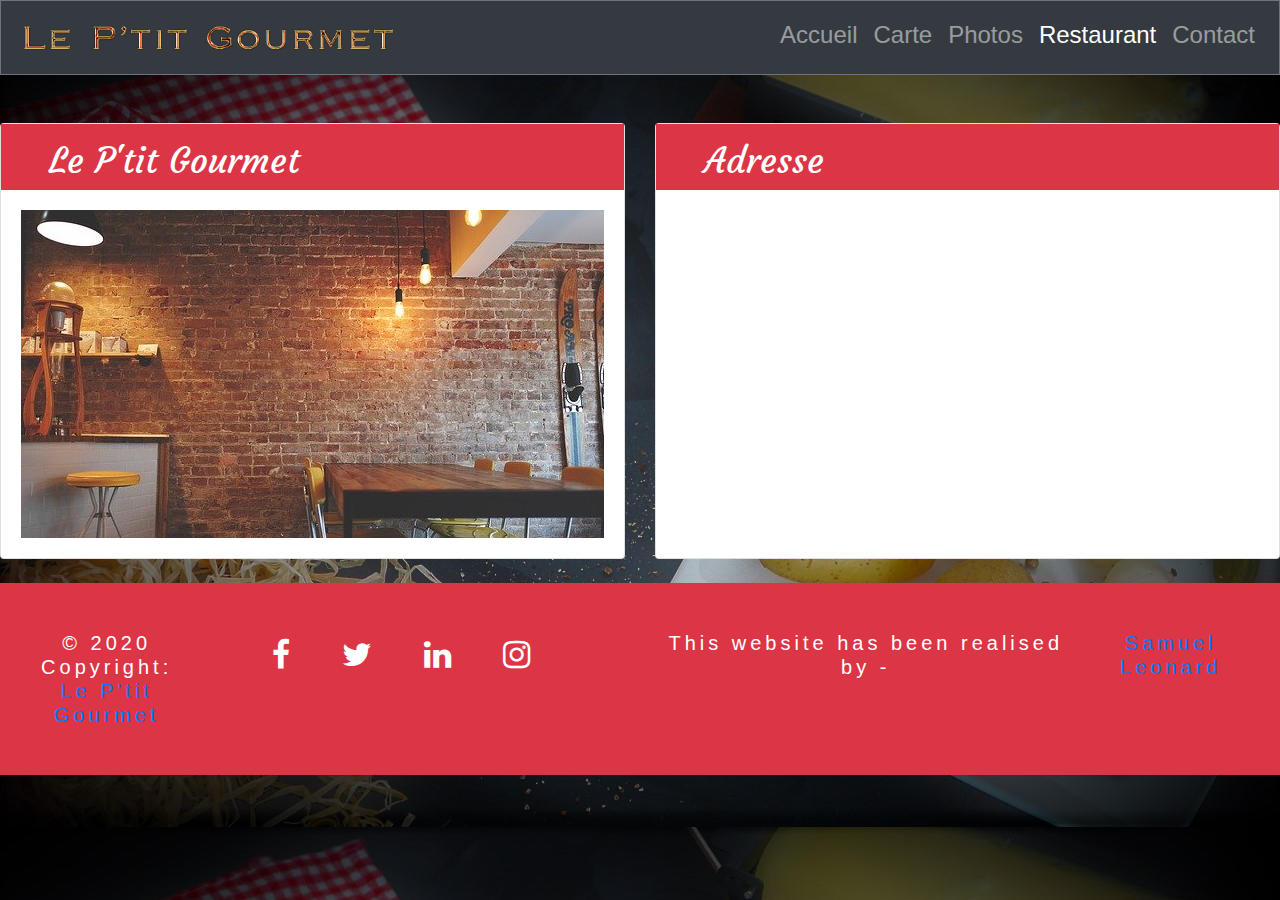
<file: restaurant.html>
<!DOCTYPE html>
<html lang="FR-fr">

<head>
    <meta charset="UTF-8">
    <meta name="viewport" content="width=device-width, initial-scale=1.0">
    <link rel="stylesheet" href="https://stackpath.bootstrapcdn.com/bootstrap/4.1.1/css/bootstrap.min.css">
    <link href="https://fonts.googleapis.com/css?family=Nunito&display=swap" rel="stylesheet">
    <link href="https://fonts.googleapis.com/css?family=Courgette&display=swap" rel="stylesheet">
    <link rel="stylesheet" href="https://maxcdn.bootstrapcdn.com/font-awesome/4.5.0/css/font-awesome.min.css">
    <link rel="stylesheet" type="text/css" href="css/photo.css">
    <title>Le petit gourmet</title>
</head>

<body  style="background-image: url(img/raclette-petit-gourmet.jpg); background-size:cover;">

    <!-- navbar -->

    <nav class="navbar navbar-expand-lg navbar-dark bg-dark border border-secondary mb-5">
        <a class="navbar-brand" href="#"><img src="img/logo-le-petit-gourmet.png" class="w-75"></a>
        <button class="navbar-toggler ml-auto" type="button" data-toggle="collapse" data-target="#navbarNav"
            aria-controls="navbarNav" aria-expanded="false" aria-label="Toggle navigation">
            <span class="navbar-toggler-icon"></span>
        </button>
        <div class="collapse navbar-collapse" id="navbarNav">
            <ul class="navbar-nav ml-auto">
                <li class="nav-item ">
                    <a class="nav-link" href="accueil.html">Accueil</a>
                </li>
                <li class="nav-item">
                    <a class="nav-link" href="carte.html">Carte</a>
                </li>
                <li class="nav-item">
                    <a class="nav-link" href="entrees.html">Photos</a>
                </li>
                <li class="nav-item active">
                    <a class="nav-link" href="#"><span class="sr-only">(current)</span>Restaurant</a>
                </li>
                <li class="nav-item">
                    <a class="nav-link" href="contact.html">Contact</a>
                </li>
            </ul>
        </div>
    </nav>

    <!-- cards info et news -->

    <!--Grid row-->

    <div class="row">

        <!--Grid column-->
        <div class="col-md-6 mb-4" >

            <!--Card-->
            <div class="card card-cascade narrower">

                <!--Card image-->
                <div class="bg-danger">
                    <h2 class="texte-left ml-5 mt-3 text-white">Le P'tit 
Gourmet</h2>
                </div>
                <!--/Card image-->

                <!--Card content-->
                <div class="card-body card-body-cascade text-center">

                    <!--Google map-->
                    <div id="img-container" class="z-depth-1-half map-container-5" style="height: 300px ;">
                            <img src="img/brick-wall.jpg" style="min-width: 100%;"> </img>
                    </div>

                </div>
                <!--/.Card content-->

            </div>
            <!--/.Card-->

        </div>
        <!--Grid column-->

        <!--Grid column-->
        <div class="col-md-6 mb-4">

            <!--Card-->
            <div class="card card-cascade narrower">

                <!--Card image-->
                <div class="bg-danger">
                    <h2 class="texte-left ml-5 mt-3 text-white">Adresse</h5>
                </div>
                <!--/Card image-->

                <!--Card content-->
                <div class="card-body card-body-cascade text-center">

                    <!--Google map-->
                    <div id="map-container-google-9" class="z-depth-1-half map-container-5" style="height: 300px">
                        <iframe src="https://www.google.com/maps/embed?pb=!1m18!1m12!1m3!1d162685.9455916508!2d4.287524991424204!3d50.42306970473948!2m3!1f0!2f0!3f0!3m2!1i1024!2i768!4f13.1!3m3!1m2!1s0x47c225f096ca39c9%3A0x40099ab2f4d6410!2sCharleroi!5e0!3m2!1sfr!2sbe!4v1591520392567!5m2!1sfr!2sbe"  frameborder="0" style="border:0;" allowfullscreen="" ></iframe>
                    </div>


                </div>
                <!--/.Card content-->

            </div>
            <!--/.Card-->

        </div>
        <!--Grid column-->

    </div>
    <!--Grid row-->

    <!-- footer -->

    <footer class="container-fluid bg-danger text-white pb-5">
        <div class="row justify-content-center d-flex">
            <div class="mt-auto mb-auto col-md-2 col-sm-12 col-12 h5 mt-sm-5 text-center">
                © 2020 Copyright: <a href="https://mdbootstrap.com/education/bootstrap/"> </br>Le P'tit 
Gourmet</a>
            </div>
            <div class="mt-auto mb-auto col-md-4 col-sm-12 col-12 py-5">
                <div class="justify-content-center d-flex">
                    <!-- Facebook -->
                    <a class="fb-ic my-font-awesome" href="#">
                        <i class="fa fa-facebook-f fa-lg white-text mr-md-5 mr-3 fa-2x"> </i>
                    </a>
                    <!-- Twitter -->
                    <a class="tw-ic my-font-awesome" href="#">
                        <i class="fa fa-twitter fa-lg white-text mr-md-5 mr-3 fa-2x"> </i>
                    </a>
                    <!--Linkedin -->
                    <a class="li-ic my-font-awesome" href="#">
                        <i class="fa fa-linkedin fa-lg white-text mr-md-5 mr-3 fa-2x"> </i>
                    </a>
                    <!--Instagram-->
                    <a class="ins-ic my-font-awesome" href="#">
                        <i class="fa fa-instagram fa-lg white-text mr-md-5 mr-3 fa-2x"> </i>
                    </a>
                </div>
            </div>
            <div class="mt-auto mb-auto justify-content-center d-flex col-md-6 col-sm-12 col-12 h5 text-sm-center">
                This website has been realised by -<a href="https://www.linkedin.com/in/leonard-samuel/"> Samuel
                    Leonard</a>
            </div>
        </div>
    </footer>


<!-- details card section starts from here -->

<script src="https://code.jquery.com/jquery-3.4.1.slim.min.js"
    integrity="sha384-J6qa4849blE2+poT4WnyKhv5vZF5SrPo0iEjwBvKU7imGFAV0wwj1yYfoRSJoZ+n" crossorigin="anonymous">
</script>
<script src="https://cdn.jsdelivr.net/npm/popper.js@1.16.0/dist/umd/popper.min.js"
    integrity="sha384-Q6E9RHvbIyZFJoft+2mJbHaEWldlvI9IOYy5n3zV9zzTtmI3UksdQRVvoxMfooAo" crossorigin="anonymous">
</script>
<script src="https://stackpath.bootstrapcdn.com/bootstrap/4.4.1/js/bootstrap.min.js"
    integrity="sha384-wfSDF2E50Y2D1uUdj0O3uMBJnjuUD4Ih7YwaYd1iqfktj0Uod8GCExl3Og8ifwB6" crossorigin="anonymous">
</script>
</body>

</html>
</file>
<file: css/style.css>
h1,
h2,
h3 {
    font-family: "Courgette", cursive;

}

ul,
strong, p {
    font-family: "Nunito", sans-serif;
}

p{
    font-size:18px;
}

.my-panel-news {
    padding-top: 5%;
    padding-bottom: 5%;
    padding-left: 5%;
    padding-right: 5%;
}

.panel-heading,
.panel-body {
    padding-left: 5%;
    padding-right: 5%;
}

.navbar {
    backgroundem-color: #1f1f1f;
    font-size: 24px;
    padding-bottom: 1%;
}

.h3 {
    letter-spacing: 4px;
    line-height: 28px;
}


footer {
    color: white;
    background-size: cover;
    letter-spacing: 4px;
    line-height: 10px;
}

footer a:hover {
    text-decoration: none;
    color: white;
}

.my-font-awesome {
    color: white;
}

.my-font-awesome :hover {
    color: rgb(52, 52, 245);
}

@media all and (max-width:990px) {

    .hiddenImg {
        display: none;
    }
}
</file>
<file: css/carte.css>
h1 {
  font-size: 50px;
  font-family: 'Courgette', cursive;
}

.row div{
  font-family: 'Nunito', sans-serif;
  font-weight: bold;
  font-size:1.1em;
}

h2{
  font-family: 'Courgette', cursive;
  font-weight: bold;
  font-size: 50px;
}

h5{
  font-family: 'Courgette', cursive;
  font-weight: bold;
  font-size: 30px;

}

.background {
  background-image: url(img/bg-bw.jpg);
  background-position: center;
}



ul {
  color: white;
  font-size: 20px;
}

li {
  font-size: 16px;
  color: white;
  font-family: 'Nunito', sans-serif;
}

.badge {
  font-weight: bold;
  border: 1px solid white;
  -webkit-box-pack: right;
      -ms-flex-pack: right;
          justify-content: right;
  position: absolute;
  right: 10%;
}

.designLi {
  padding-bottom: 15px;
}

.titreLi {
  font-weight: bold;
  list-style-type: none;
}

@media all and (max-width: 320px) {
  h1 {
    font-size: 30px;
    text-align: center;
  }
  .badge {
    display: none;
  }
}

footer {
  color: white;
  background-size: cover;
  letter-spacing: 4px;
  line-height: 10px;
}
footer a:hover{
  text-decoration: none;
  color: white;
}
.navbar {
  background-color: #1f1f1f;
}
.navbar li{
  font-size: 24px;
  padding-bottom: 1%;
}
.my-font-awesome{
  color: white;
}
.my-font-awesome :hover{
  color: rgb(52, 52, 245);
}
/*# sourceMappingURL=carte.css.map */
</file>
<file: css/contact.css>
h1 {


  font-size: 50px;
  font-family: 'Courgette', cursive;
}

h2{
font-size: 35px;
font-family: 'Courgette', cursive;

}

p {
font-family: 'Nunito', sans-serif;

font-size: 20px;
}





.bouton {
margin: 20px;
margin-top: 5px;
}

.navbar {
background-color: #1f1f1f;
font-size: 24px;
padding-bottom: 1%;
}

footer {
background-color: #1f1f1f;
color: white;
background-size: cover;
letter-spacing: 4px;
line-height: 10px;
}

footer a:hover {
text-decoration: none;
color:white;
}

.map-container-5{
overflow:hidden;
padding-bottom:56.25%;
position:relative;
height:0;
}
.map-container-5 iframe{
left:0;
top:0;
height:100%;
width:100%;
position:absolute;
}
.my-font-awesome{
color: white;
}
.my-font-awesome :hover{
color: rgb(52, 52, 245);
}
/*# sourceMappingURL=photo.css.map */
</file>
<file: css/photo.css>
h1 {


    font-size: 50px;
    font-family: 'Courgette', cursive;
}

h2{
  font-size: 35px;
  font-family: 'Courgette', cursive;

}

p {
  font-family: 'Nunito', sans-serif;

  font-size: 20px;
}


.container img{
  height:350px;
  width:700px;
}

.container a{
  font-size: 1.1em;
}


.container .row:hover {
  -webkit-box-shadow: 0 10px 20px rgba(0, 0, 0, 0.19), 0 6px 6px rgba(0, 0, 0, 0.40);
          box-shadow: 0 10px 20px rgba(0, 0, 0, 0.19), 0 6px 6px rgba(0, 0, 0, 0.40);    
  -webkit-transition: 0.4s;
  transition: 0.4s;
}





.bouton {
  margin: 20px;
  margin-top: 5px;
}

.navbar {
  background-color: #1f1f1f;
  font-size: 24px;
  padding-bottom: 1%;
}

footer {
  background-color: #1f1f1f;
  color: white;
  background-size: cover;
  letter-spacing: 4px;
  line-height: 10px;
}

footer a:hover {
  text-decoration: none;
  color:white;
}

.map-container-5{
  overflow:hidden;
  padding-bottom:56.25%;
  position:relative;
  height:0;
  }
  .map-container-5 iframe{
  left:0;
  top:0;
  height:100%;
  width:100%;
  position:absolute;
  }
.my-font-awesome{
  color: white;
}
.my-font-awesome :hover{
  color: rgb(52, 52, 245);
}
/*# sourceMappingURL=photo.css.map */
</file>
